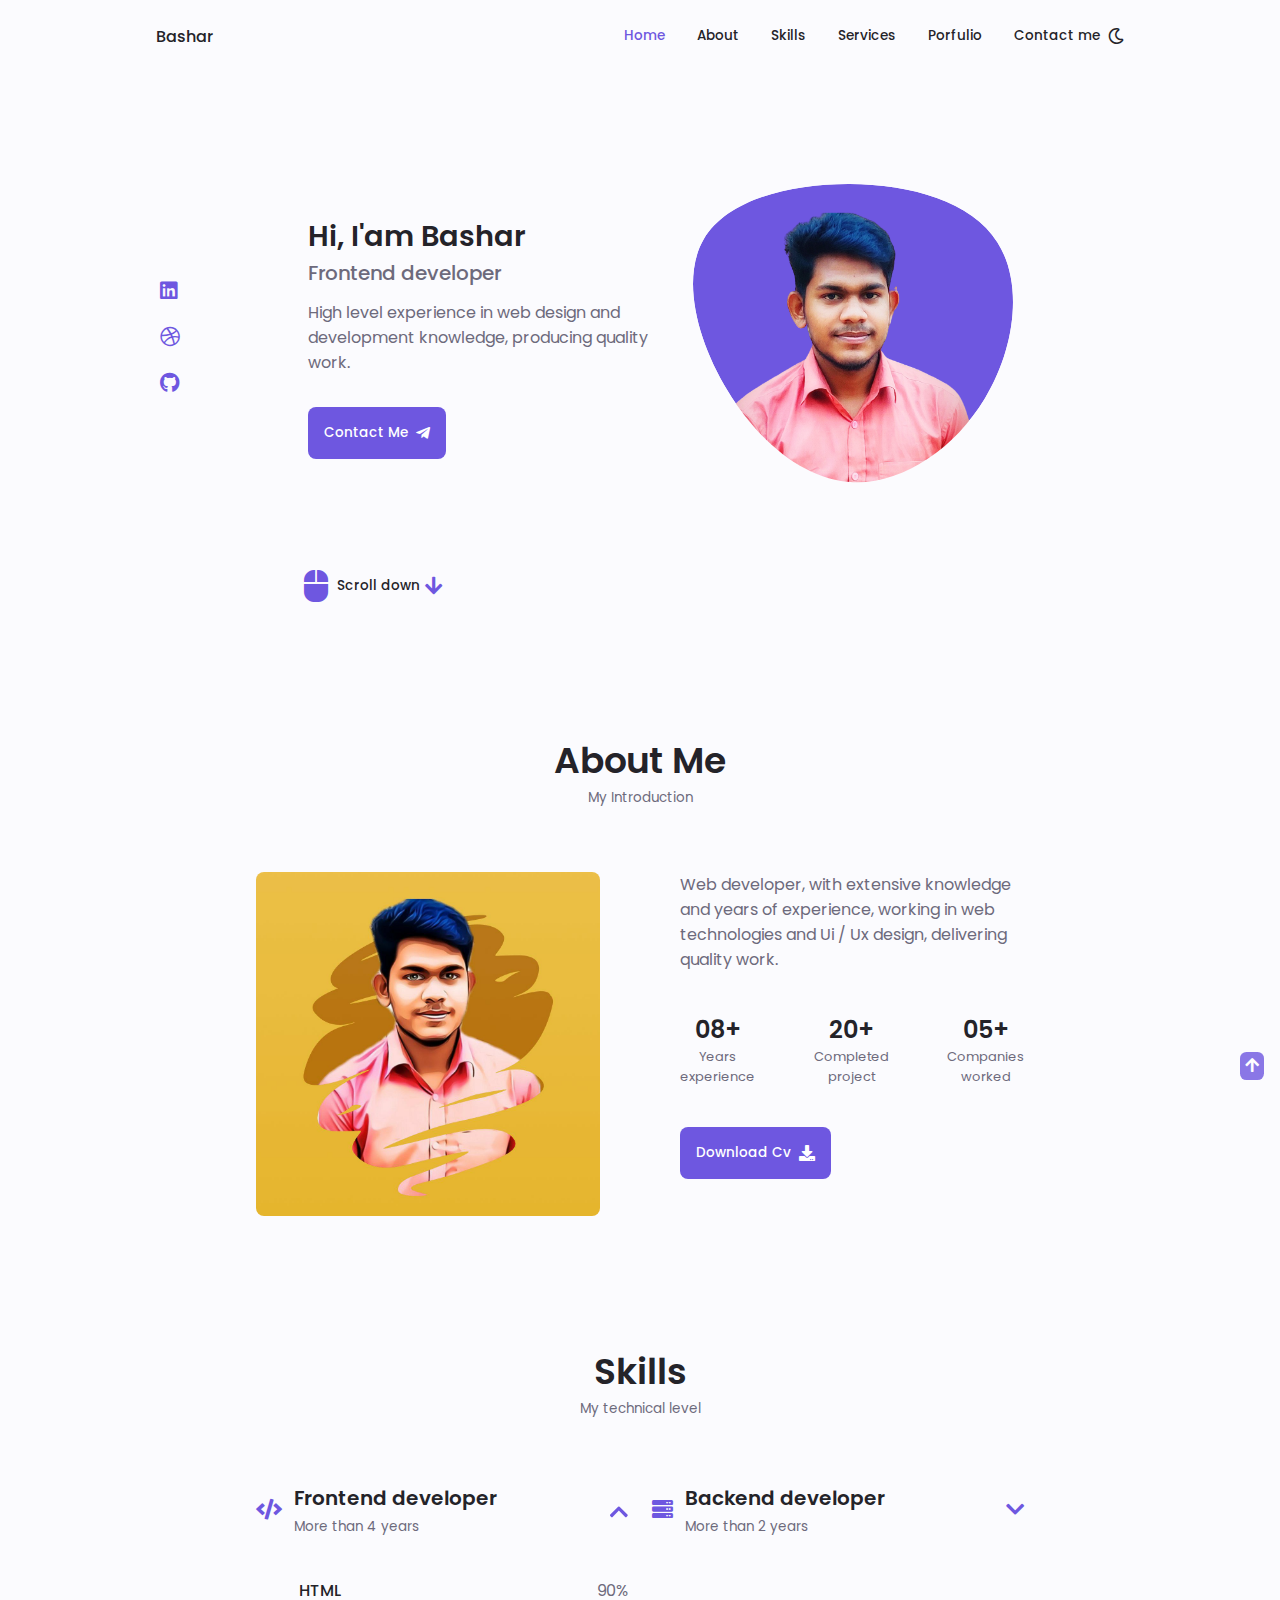
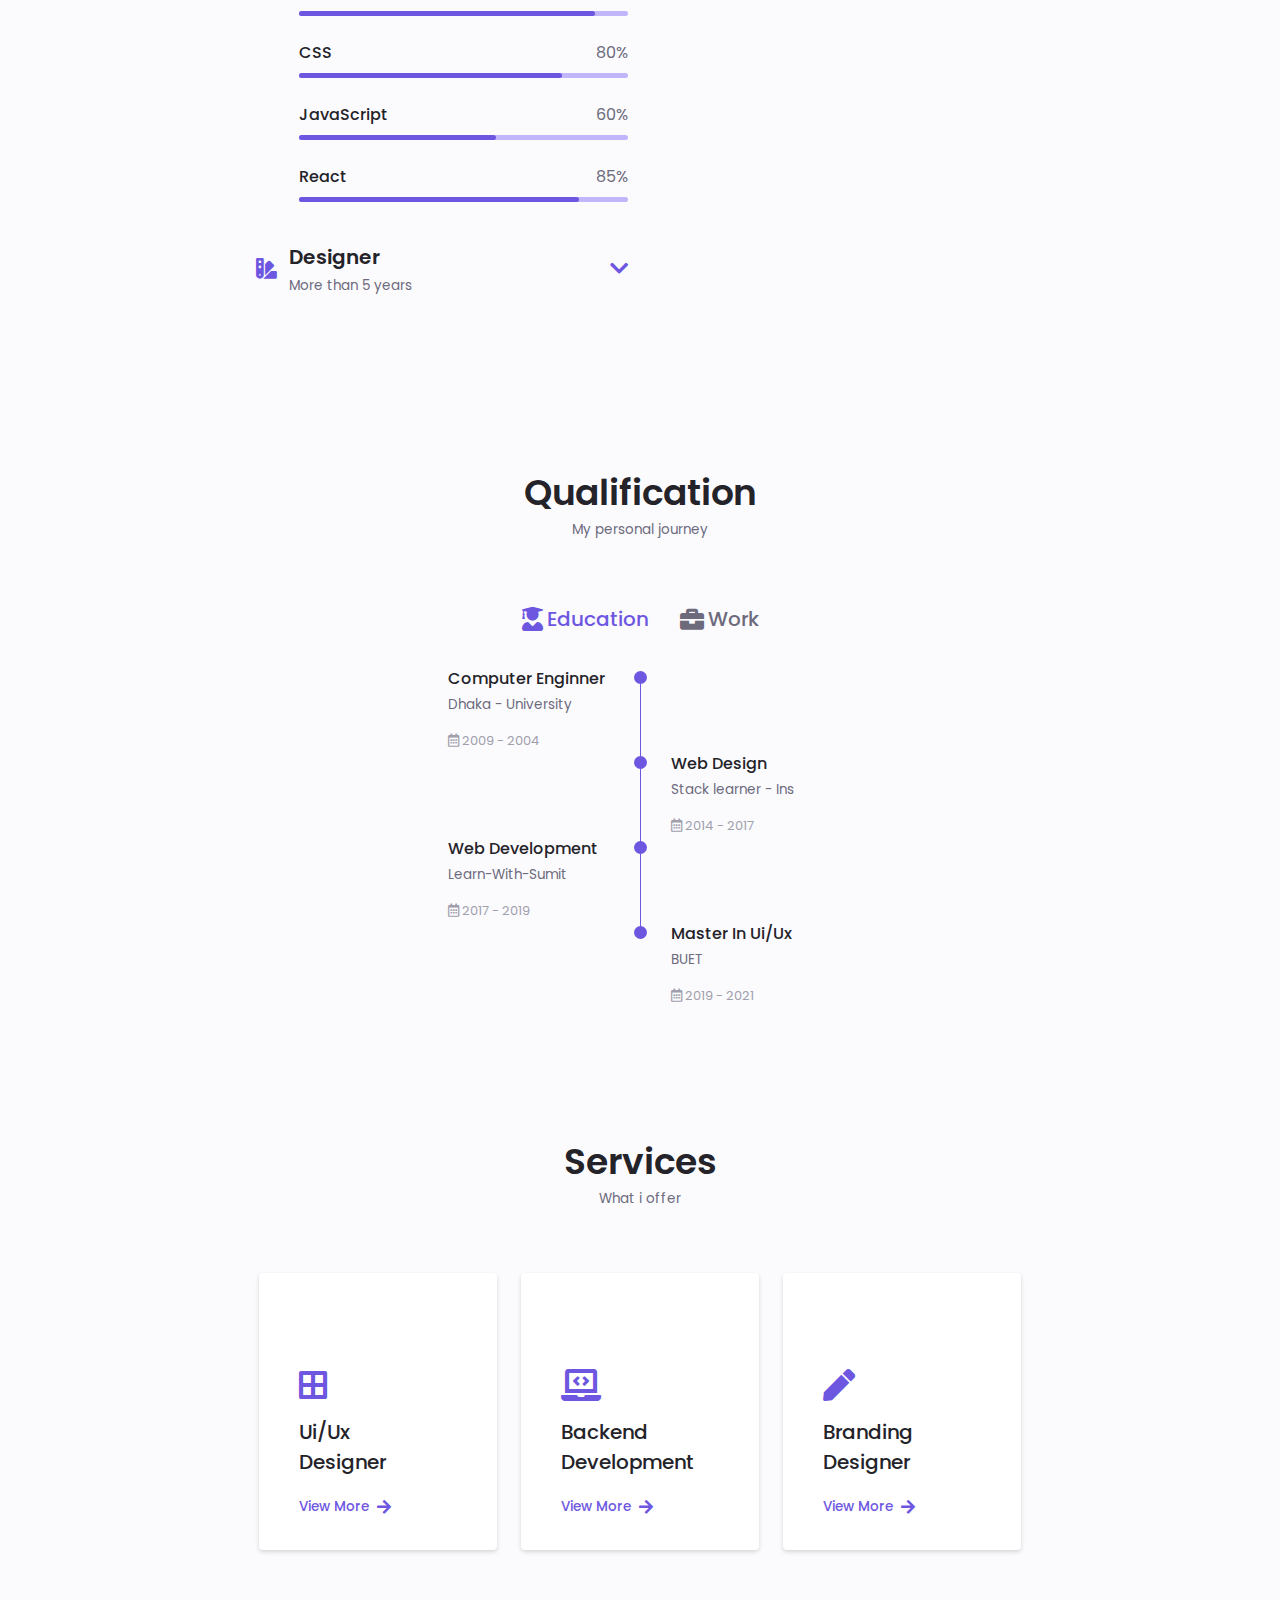
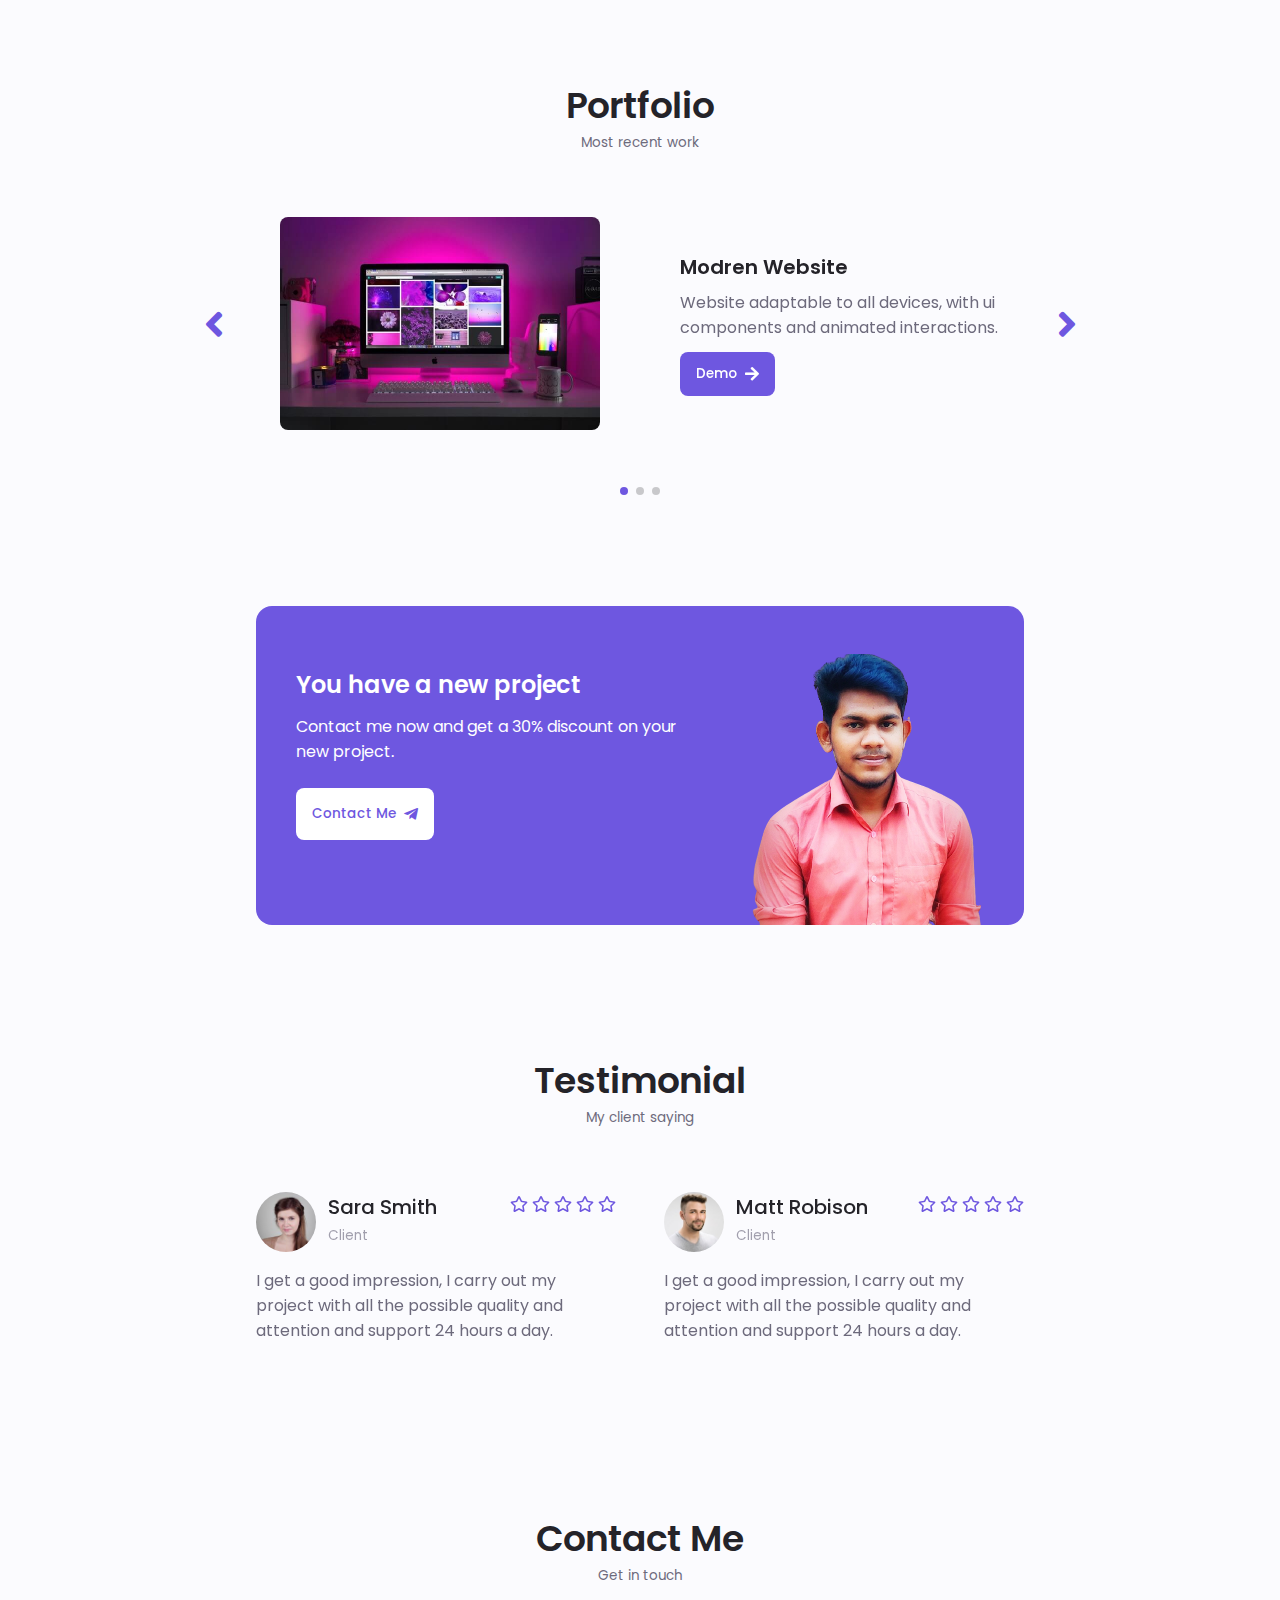
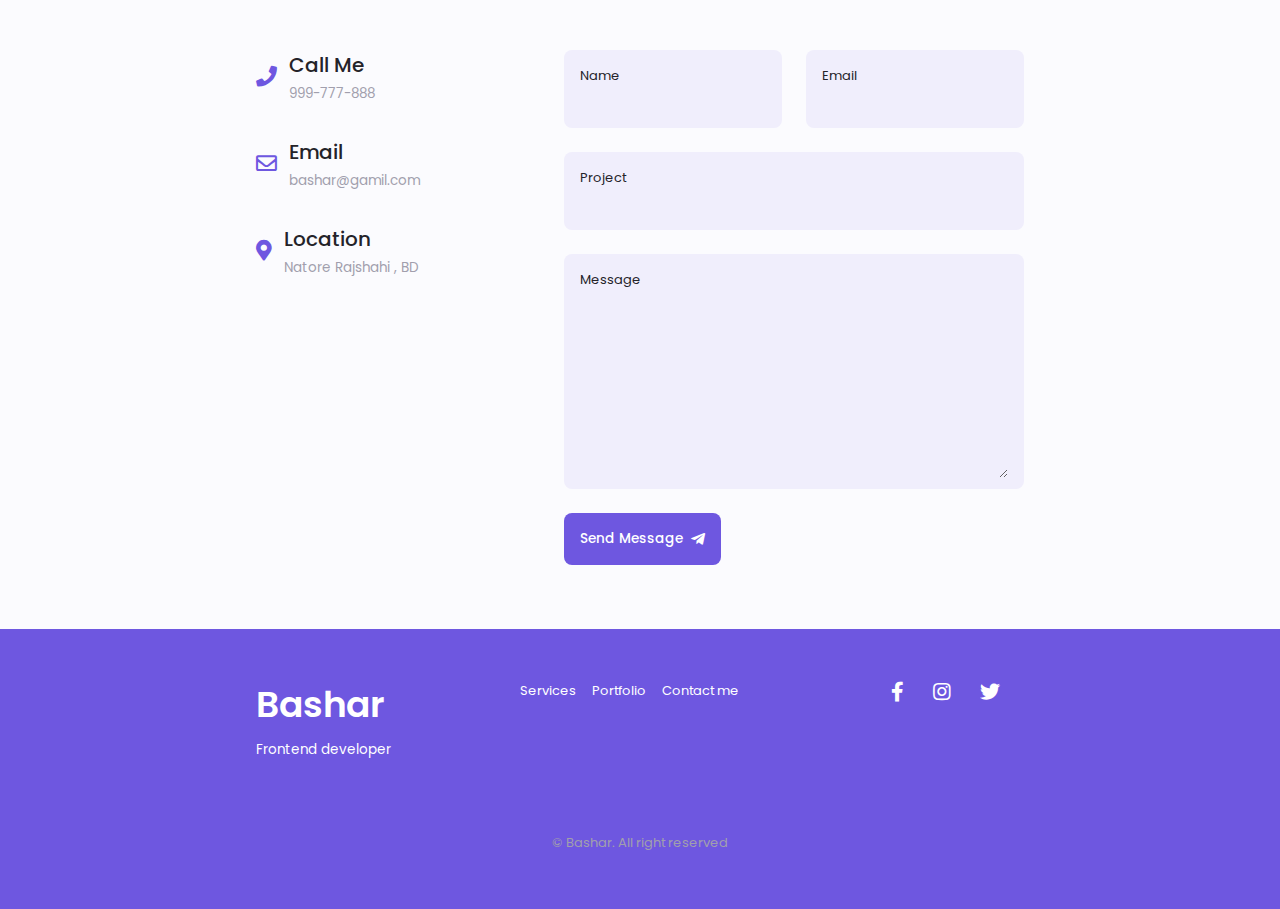
<file: index.html>
<!DOCTYPE html>
    <html lang="en">
    <head>
        <meta charset="UTF-8">
        <meta name="viewport" content="width=device-width, initial-scale=1.0">

        <!--==================== Font Awesome ====================-->
        <link rel="stylesheet" href="./assets/css/fontawesome/css/all.min.css">
        <link rel="stylesheet" href="./assets/css/fontawesome/css/fontawesome.min.css">
        
        <!--==================== SWIPER CSS ====================-->
        <link rel="stylesheet" href="./assets/css/swiper-bundle.min.css">
        
        <!--==================== CSS ====================-->
        <link rel="stylesheet" href="./assets/css/styles.css">

        <title>Home</title>
    </head>
    <body>
        <!--==================== HEADER ====================-->
        <header class="header" id="header">
            <nav class="nav container">
                <a href="#" class="nav__logo">Bashar</a>

                <div class="nav__menu" id="nav-menu">
                    <ul class="nav__list grid">
                        <li class="nav__link">
                            <a href="#home" class="nav__link active-link">
                                <i class="fas fa-home nav__icon"></i> Home
                            </a>
                        </li>
                        <li class="nav__link">
                            <a href="#about" class="nav__link">
                                <i class="far fa-user nav__icon"></i> About
                            </a>
                        </li>
                        <li class="nav__link">
                            <a href="#skills" class="nav__link">
                                <i class="fas fa-file-code nav__icon"></i> Skills
                            </a>
                        </li>
                        <li class="nav__link">
                            <a href="#services" class="nav__link">
                                <i class="fas fa-briefcase nav__icon"></i> Services
                            </a>
                        </li>
                        <li class="nav__link">
                            <a href="#portfolio" class="nav__link">
                                <i class="far fa-image nav__icon"></i> Porfulio
                            </a>
                        </li>
                        <li class="nav__link">
                            <a href="#contact" class="nav__link">
                                <i class="far fa-envelope nav__icon"></i> Contact me
                            </a>
                        </li>
                    </ul>
                    <i class="fas fa-times nav__close" id="nav-close"></i>
                </div>

                <div class="nav__btns">
                    <!-- Theme change button -->
                    <i class="far fa-moon change-theme" id="theme-button"></i>
                    
                    <div class="nav__toggle" id="nav-toggle">
                        <i class="fas fa-th-large"></i>
                    </div>
                </div>
            </nav>
        </header>

        <!--==================== MAIN ====================-->
        <main class="main">
            <!--==================== HOME ====================-->
            <section class="home section" id="home">
                <div class="home__container container grid">
                    <div class="home__content grid">
                        <div class="home__social">
                            <a href="https://www.linkedin.com/" target="_blank" class="home__social-icon">
                                <i class="fab fa-linkedin"></i>
                            </a>

                            <a href="https://dribbble.com/" target="_blank" class="home__social-icon">
                                <i class="fab fa-dribbble"></i>
                            </a>

                            <a href="https://www.linkedin.com/" target="_blank" class="home__social-icon">
                                <i class="fab fa-github"></i>
                            </a>
                        </div>

                        <div class="home__img">
                            <svg class="home__blob" viewBox="0 0 200 187" xmlns="http://www.w3.org/2000/svg" xmlns:xlink="http://www.w3.org/1999/xlink">
                                <mask id="mask0" mask-type="alpha">
                                    <path d="M190.312 36.4879C206.582 62.1187 201.309 102.826 182.328 134.186C163.346 165.547 
                                    130.807 187.559 100.226 186.353C69.6454 185.297 41.0228 161.023 21.7403 129.362C2.45775 
                                    97.8511 -7.48481 59.1033 6.67581 34.5279C20.9871 10.1032 59.7028 -0.149132 97.9666 
                                    0.00163737C136.23 0.303176 174.193 10.857 190.312 36.4879Z"/>
                                </mask>
                                <g mask="url(#mask0)">
                                    <path d="M190.312 36.4879C206.582 62.1187 201.309 102.826 182.328 134.186C163.346 
                                    165.547 130.807 187.559 100.226 186.353C69.6454 185.297 41.0228 161.023 21.7403 
                                    129.362C2.45775 97.8511 -7.48481 59.1033 6.67581 34.5279C20.9871 10.1032 59.7028 
                                    -0.149132 97.9666 0.00163737C136.23 0.303176 174.193 10.857 190.312 36.4879Z"/>
                                    <image class="home__blob-img" x='12' y='18' xlink:href="assets/img/profile.png" />
                                </g>
                            </svg>
                        </div>

                        <div class="home__data">
                            <h1 class="home__title">Hi, I'am Bashar</h1>
                            <h3 class="home__subtitle">Frontend developer</h3>
                            <p class="home__description">High level experience in web design and development knowledge, producing quality work.</p>
                            <a href="#contact" class="button button--flex">
                                Contact Me <i class="fab fa-telegram-plane button__icon"></i>
                            </a>
                        </div>

                    </div>

                    <div class="home__scroll">
                        <a href="#about" class="home__scroll-button button--flex">
                            <i class="fas fa-mouse home__scroll-mouse"></i>
                            <span class="home__scroll-name">Scroll down</span>
                            <i class="fas fa-arrow-down home__scroll-arrow"></i>
                        </a>
                    </div>
                </div>
            </section>

            <!--==================== ABOUT ====================-->
            <section class="about section" id="about">

                <h2 class="section__title">About Me</h2>
                <span class="section__subtitle">My Introduction</span>

                <div class="about__container container grid">
                    <img src="./assets/img/about.jpg" alt="" class="about__img">

                    <div class="about__data">
                        <p class="about__description">Web developer, with extensive knowledge and years of experience, working in web technologies and Ui / Ux design, delivering quality work.
                        </p>

                        <div class="about__info">
                            <div>
                                <span class="about__info-title">08+</span>
                                <span class="about__info-name">Years <br> experience</span>
                            </div>

                            <div>
                                <span class="about__info-title">20+</span>
                                <span class="about__info-name">Completed <br> project</span>
                            </div>

                            <div>
                                <span class="about__info-title">05+</span>
                                <span class="about__info-name">Companies <br> worked</span>
                            </div>
                        </div>

                        <div class="about__buttons">
                            <a download="" href="./assets/pdf/rihan-bashar.pdf" class="button button--flex">
                                Download Cv <i class="fas fa-download button__icon" ></i>
                            </a>
                        </div>
                    </div>
                </div>
        
            </section>

            <!--==================== SKILLS ====================-->
            <section class="skills section" id="skills">

                <h2 class="section__title">Skills</h2> 
                <span class="section__subtitle">My technical level</span>

                <div class="skills__container container grid">
                    <!--==================== SKILLS 1 ====================-->
                    <div class="skills__content skills__open">
                        <div class="skills__header">
                            <i class="fas fa-code skills__icon"></i>

                            <div>
                                <h1 class="skills__title">Frontend developer</h1>
                                <span class="skills__subtitle">More than 4 years</span>
                            </div>
                            <i class="fas fa-chevron-down skills__arrow"></i>
                        </div>

                        <div class="skills__list grid">
                            <div class="skills__data">
                                <div class="skills__titles">
                                    <h3 class="skills__name">HTML</h3>
                                    <span class="skills__numder">90%</span>
                                </div>
                                <div class="skills__bar">
                                    <span class="skills__percentage skills_html"></span>
                                </div>
                            </div>

                            <div class="skills__data">
                                <div class="skills__titles">
                                    <h3 class="skills__name">CSS</h3>
                                    <span class="skills__numder">80%</span>
                                </div>
                                <div class="skills__bar">
                                    <span class="skills__percentage skills_css"></span>
                                </div>
                            </div>

                            <div class="skills__data">
                                <div class="skills__titles">
                                    <h3 class="skills__name">JavaScript</h3>
                                    <span class="skills__numder">60%</span>
                                </div>
                                <div class="skills__bar">
                                    <span class="skills__percentage skills_js"></span>
                                </div>
                            </div>

                            <div class="skills__data">
                                <div class="skills__titles">
                                    <h3 class="skills__name">React</h3>
                                    <span class="skills__numder">85%</span>
                                </div>
                                <div class="skills__bar">
                                    <span class="skills__percentage skills_react"></span>
                                </div>
                            </div>
                        </div>
                    </div>
                    <!--==================== SKILLS 2 ====================-->
                    <div class="skills__content skills__close">
                        <div class="skills__header">
                            <i class="fas fa-server skills__icon"></i>

                            <div>
                                <h1 class="skills__title">Backend developer</h1>
                                <span class="skills__subtitle">More than 2 years</span>
                            </div>
                            <i class="fas fa-chevron-down skills__arrow"></i>
                        </div>

                        <div class="skills__list grid">
                            <div class="skills__data">
                                <div class="skills__titles">
                                    <h3 class="skills__name">Php</h3>
                                    <span class="skills__numder">80%</span>
                                </div>
                                <div class="skills__bar">
                                    <span class="skills__percentage skills_php"></span>
                                </div>
                            </div>

                            <div class="skills__data">
                                <div class="skills__titles">
                                    <h3 class="skills__name">Node Js</h3>
                                    <span class="skills__numder">80%</span>
                                </div>
                                <div class="skills__bar">
                                    <span class="skills__percentage skills_node"></span>
                                </div>
                            </div>

                            <div class="skills__data">
                                <div class="skills__titles">
                                    <h3 class="skills__name">Firebase</h3>
                                    <span class="skills__numder">90%</span>
                                </div>
                                <div class="skills__bar">
                                    <span class="skills__percentage skills_firebase"></span>
                                </div>
                            </div>

                            <div class="skills__data">
                                <div class="skills__titles">
                                    <h3 class="skills__name">Python</h3>
                                    <span class="skills__numder">65%</span>
                                </div>
                                <div class="skills__bar">
                                    <span class="skills__percentage skills_python"></span>
                                </div>
                            </div>
                        </div>
                    </div>

                    <div>
                       <!--==================== SKILLS 3 ====================-->
                    <div class="skills__content skills__close">
                        <div class="skills__header">
                            <i class="fas fa-swatchbook skills__icon"></i>

                            <div>
                                <h1 class="skills__title">Designer</h1>
                                <span class="skills__subtitle">More than 5 years</span>
                            </div>
                            <i class="fas fa-chevron-down skills__arrow"></i>
                        </div>

                        <div class="skills__list grid">
                            <div class="skills__data">
                                <div class="skills__titles">
                                    <h3 class="skills__name">Figma</h3>
                                    <span class="skills__numder">90%</span>
                                </div>
                                <div class="skills__bar">
                                    <span class="skills__percentage skills_figma"></span>
                                </div>
                            </div>

                            <div class="skills__data">
                                <div class="skills__titles">
                                    <h3 class="skills__name">Sketch</h3>
                                    <span class="skills__numder">80%</span>
                                </div>
                                <div class="skills__bar">
                                    <span class="skills__percentage skills_sketch"></span>
                                </div>
                            </div>

                            <div class="skills__data">
                                <div class="skills__titles">
                                    <h3 class="skills__name">Photoshop</h3>
                                    <span class="skills__numder">90%</span>
                                </div>
                                <div class="skills__bar">
                                    <span class="skills__percentage skills_photoshop"></span>
                                </div>
                            </div>

                        </div>
                    </div> 
                    </div>
                </div>

            </section>

            <!--==================== QUALIFICATION ====================-->
            <section class="qualification section">

                <h2 class="section__title">Qualification</h2>
                <span class="section__subtitle">My personal journey</span>

                <div class="qualification__container container">
                    <div class="qualification__tabs">
                        <div class="qualification__button button--flex qualification__active" data-target="#education" >
                            <i class="fas fa-user-graduate qualification__icon"></i>
                            Education
                        </div>

                        <div class="qualification__button button--flex" data-target="#work" >
                            <i class="fas fa-briefcase qualification__icon"></i>
                            Work
                        </div>
                    </div>


                    <div class="qualification__sections">
                        <!--==================== QUALIFICATION CONTENT 1====================-->
                        <div class="qualification__content qualification__active" data-content id="education">
                            <!--==================== QUALIFICATION 1====================-->
                            <div class="qualification__data">
                                <div>
                                    <h3 class="qualification__title">Computer Enginner</h3>
                                    <span class="qualification__subtitle">Dhaka - University</span>
                                    <div class="qualification__calender">
                                        <i class="far fa-calendar-alt"></i>
                                        2009 - 2004
                                    </div>
                                </div>

                                <div>
                                    <span class="qualification__rounder"></span>
                                    <span class="qualification__line"></span>
                                </div>
                            </div>

                            <!--==================== QUALIFICATION 2====================-->
                            <div class="qualification__data">
                                <div></div>


                                <div>
                                    <span class="qualification__rounder"></span>
                                    <span class="qualification__line"></span>
                                </div>

                                <div>
                                    <h3 class="qualification__title">Web Design</h3>
                                    <span class="qualification__subtitle">Stack learner - Ins</span>
                                    <div class="qualification__calender">
                                        <i class="far fa-calendar-alt"></i>
                                        2014 - 2017
                                    </div>
                                </div>

                                
                            </div>

                            <!--==================== QUALIFICATION 3====================-->
                            <div class="qualification__data">
                                <div>
                                    <h3 class="qualification__title">Web Development</h3>
                                    <span class="qualification__subtitle">Learn-With-Sumit</span>
                                    <div class="qualification__calender">
                                        <i class="far fa-calendar-alt"></i>
                                        2017 - 2019
                                    </div>
                                </div>

                                <div>
                                    <span class="qualification__rounder"></span>
                                    <span class="qualification__line"></span>
                                </div>
                            </div>

                            <!--==================== QUALIFICATION 4====================-->
                            <div class="qualification__data">
                                <div></div>

                                <div>
                                    <span class="qualification__rounder"></span>
                                    <!-- <span class="qualification__line"></span> -->
                                </div>
                                <div>
                                    <h3 class="qualification__title">Master In Ui/Ux</h3>
                                    <span class="qualification__subtitle">BUET</span>
                                    <div class="qualification__calender">
                                        <i class="far fa-calendar-alt"></i>
                                        2019 - 2021
                                    </div>
                                </div>

                                
                            </div>
                        </div>

                        <!--==================== QUALIFICATION CONTENT 2 ====================-->
                        <div class="qualification__content" data-content id="work">
                            <!--==================== QUALIFICATION 1====================-->
                            <div class="qualification__data">
                                <div>
                                    <h3 class="qualification__title">SotfWare Enginner</h3>
                                    <span class="qualification__subtitle">DevOps Lover</span>
                                    <div class="qualification__calender">
                                        <i class="far fa-calendar-alt"></i>
                                        2016 - 2018
                                    </div>
                                </div>

                                <div>
                                    <span class="qualification__rounder"></span>
                                    <span class="qualification__line"></span>
                                </div>
                            </div>

                            <!--==================== QUALIFICATION 2====================-->
                            <div class="qualification__data">
                                <div></div>


                                <div>
                                    <span class="qualification__rounder"></span>
                                    <span class="qualification__line"></span>
                                </div>

                                <div>
                                    <h3 class="qualification__title">Backend developer</h3>
                                    <span class="qualification__subtitle">Stack learner - Dhaka</span>
                                    <div class="qualification__calender">
                                        <i class="far fa-calendar-alt"></i>
                                        2018 - 2020
                                    </div>
                                </div>

                                
                            </div>

                            <!--==================== QUALIFICATION 3====================-->
                            <div class="qualification__data">
                                <div>
                                    <h3 class="qualification__title">Ui Designer</h3>
                                    <span class="qualification__subtitle">Figma - Dhaka</span>
                                    <div class="qualification__calender">
                                        <i class="far fa-calendar-alt"></i>
                                        2019 - 2021
                                    </div>
                                </div>

                                <div>
                                    <span class="qualification__rounder"></span>
                                    <!-- <span class="qualification__line"></span> -->
                                </div>
                            </div>

                        </div>
                    </div>
                </div>

            </section>

            <!--==================== SERVICES ====================-->
            <section class="services section" id="services">
                
                <h2 class="section__title">Services</h2>
                <span class="section__subtitle">What i offer</span>

                <div class="services__container container grid">
                    <!--==================== SERVICES 1 ====================-->
                    <div class="services__content">
                        <div>
                            <i class="fas fa-border-all services__icon"></i>
                            <h3 class="services__title">Ui/Ux <br> Designer</h3>
                        </div>

                        <span class="button button--flex button--small button--link services__button">
                            View More
                            <i class="fas fa-arrow-right button__icon"></i>
                        </span>

                        <div class="services__modal">
                            <div class="services__modal-content">
                                <h4 class="services__modal-title">Ui/Ux <br> Designer</h4>
                                <i class="fas fa-times services__modal-close"></i>

                                <ul class="services__modal-services grid">
                                    <li class="services__modal-service">
                                        <i class="far fa-check-circle services__modal-icon"></i>
                                        <p>I develop the user interface.</p>
                                    </li>
                                    <li class="services__modal-service">
                                        <i class="far fa-check-circle services__modal-icon"></i>
                                        <p>Web page development.</p>
                                    </li>
                                    <li class="services__modal-service">
                                        <i class="far fa-check-circle services__modal-icon"></i>
                                        <p>I create ux element interactions.</p>
                                    </li>
                                    <li class="services__modal-service">
                                        <i class="far fa-check-circle services__modal-icon"></i>
                                        <p>I position your company brand.</p>
                                    </li>
                                </ul>
                            </div>
                        </div>
                    </div>

                    <!--==================== SERVICES 2 ====================-->
                    <div class="services__content">
                        <div>
                            <i class="fas fa-laptop-code services__icon"></i>
                            <h3 class="services__title">Backend <br> Development</h3>
                        </div>

                        <span class="button button--flex button--small button--link services__button">
                            View More
                            <i class="fas fa-arrow-right button__icon"></i>
                        </span>

                        <div class="services__modal">
                            <div class="services__modal-content">
                                <h4 class="services__modal-title">Backend <br> Development</h4>
                                <i class="fas fa-times services__modal-close"></i>

                                <ul class="services__modal-services grid">
                                    <li class="services__modal-service">
                                        <i class="far fa-check-circle services__modal-icon"></i>
                                        <p>I develop the user interface.</p>
                                    </li>
                                    <li class="services__modal-service">
                                        <i class="far fa-check-circle services__modal-icon"></i>
                                        <p>Web page development.</p>
                                    </li>
                                    <li class="services__modal-service">
                                        <i class="far fa-check-circle services__modal-icon"></i>
                                        <p>I create ux element interactions.</p>
                                    </li>
                                    <li class="services__modal-service">
                                        <i class="far fa-check-circle services__modal-icon"></i>
                                        <p>I position your company brand.</p>
                                    </li>
                                </ul>
                            </div>
                        </div>
                    </div>
                    <!--==================== SERVICES 3 ====================-->
                    <div class="services__content">
                        <div>
                            <i class="fas fa-pen services__icon"></i>
                            <h3 class="services__title">Branding <br> Designer</h3>
                        </div>

                        <span class="button button--flex button--small button--link services__button">
                            View More
                            <i class="fas fa-arrow-right button__icon"></i>
                        </span>

                        <div class="services__modal">
                            <div class="services__modal-content">
                                <h4 class="services__modal-title">Branding <br> Designer</h4>
                                <i class="fas fa-times services__modal-close"></i>

                                <ul class="services__modal-services grid">
                                    <li class="services__modal-service">
                                        <i class="far fa-check-circle services__modal-icon"></i>
                                        <p>I develop the user interface.</p>
                                    </li>
                                    <li class="services__modal-service">
                                        <i class="far fa-check-circle services__modal-icon"></i>
                                        <p>Web page development.</p>
                                    </li>
                                    <li class="services__modal-service">
                                        <i class="far fa-check-circle services__modal-icon"></i>
                                        <p>I create ux element interactions.</p>
                                    </li>
                                    <li class="services__modal-service">
                                        <i class="far fa-check-circle services__modal-icon"></i>
                                        <p>I position your company brand.</p>
                                    </li>
                                </ul>
                            </div>
                        </div>
                    </div>
                </div>

            </section>

            <!--==================== PORTFOLIO ====================-->
            <section class="portfolio section" id="portfolio">
                
                <h2 class="section__title">Portfolio</h2>
                <span class="section__subtitle">Most recent work</span>

                <div class="portfolio__container container swiper-container">
                    <div class="swiper-wrapper">
                        <!--==================== PORTFOLIO 1 ====================-->
                        <div class="portfolio__content grid swiper-slide">
                            <img src="assets/img/portfolio1.jpg" alt="" class="portfolio__img">

                            <div class="portfolio__data">
                                <h3 class="portfolio__title">Modren Website</h3>
                                <p class="portfolio__description">Website adaptable to all devices, with ui components and animated interactions.</p>
                                <a href="#" class="button button--flex button--small portfolio__button">
                                    Demo
                                    <i class="fas fa-arrow-right button__icon"></i>
                                </a>
                            </div>
                        </div>

                        <!--==================== PORTFOLIO 2 ====================-->
                        <div class="portfolio__content grid swiper-slide">
                            <img src="assets/img/portfolio2.jpg" alt="" class="portfolio__img">

                            <div class="portfolio__data">
                                <h3 class="portfolio__title">Brand design</h3>
                                <p class="portfolio__description">Website adaptable to all devices, with ui components and animated interactions.</p>
                                <a href="#" class="button button--flex button--small portfolio__button">
                                    Demo
                                    <i class="fas fa-arrow-right button__icon"></i>
                                </a>
                            </div>
                        </div>

                        <!--==================== PORTFOLIO 3 ====================-->
                        <div class="portfolio__content grid swiper-slide">
                            <img src="assets/img/portfolio3.jpg" alt="" class="portfolio__img">

                            <div class="portfolio__data">
                                <h3 class="portfolio__title">Online store</h3>
                                <p class="portfolio__description">Website adaptable to all devices, with ui components and animated interactions.</p>
                                <a href="#" class="button button--flex button--small portfolio__button">
                                    Demo
                                    <i class="fas fa-arrow-right button__icon"></i>
                                </a>
                            </div>
                        </div>
                    </div>

                    <!-- Add Arrows -->
                    <div class="swiper-button-next">
                        <i class="fas fa-angle-right swiper-portfolio-icon"></i>  
                    </div>
                    <div class="swiper-button-prev">
                        <i class="fas fa-angle-left swiper-portfolio-icon"></i>
                    </div>

                    <!-- Add Pagination -->
                    <div class="swiper-pagination"></div>
                </div>

            </section>

            <!--==================== PROJECT IN MIND ====================-->
            <section class="project section">

                <div class="project__bg">
                    <div class="project__container container grid">
                        <div class="project__data">
                            <h2 class="project__title">You have a new project</h2>
                            <p class="project__description">Contact me now and get a 30% discount on your new project.</p>
                            <a href="#contact" class="button button--flex button--white">
                                Contact Me
                                <i class="fab fa-telegram-plane project__icon button__icon"></i>
                            </a>
                        </div>

                        <img src="assets/img/profile.png" alt="" class="project__img">
                    </div>
                </div>

            </section>

            <!--==================== TESTIMONIAL ====================-->
            <section class="testimonial section">
                
                <h2 class="section__title">Testimonial</h2>
                <span class="section__subtitle">My client saying</span>

                <div class="testimonial__container container swiper-container">
                    <div class="swiper-wrapper">
                        <!--==================== TESTIMONIAL 1 ====================-->
                        <div class="testimonial__content swiper-slide">
                            <div class="testimonial__data">
                                <div class="testimonial__header">
                                    <img src="assets/img/testimonial1.jpg" alt="" class="testimonial__img">

                                    <div>
                                        <h3 class="testimonial__name">Sara Smith</h3>
                                        <span class="testimonial__client">Client</span>
                                    </div>
                                </div>

                                <div>
                                    <i class="far fa-star testimonial__icon-star"></i>
                                    <i class="far fa-star testimonial__icon-star"></i>
                                    <i class="far fa-star testimonial__icon-star"></i>
                                    <i class="far fa-star testimonial__icon-star"></i>
                                    <i class="far fa-star testimonial__icon-star"></i>
                                </div>
                            </div>

                            <p class="testimonial__description">I get a good impression, I carry out my project with all the possible quality and attention and support 24 hours a day.</p>
                        </div>
                        <!--==================== TESTIMONIAL 2 ====================-->
                        <div class="testimonial__content swiper-slide">
                            <div class="testimonial__data">
                                <div class="testimonial__header">
                                    <img src="assets/img/testimonial2.jpg" alt="" class="testimonial__img">

                                    <div>
                                        <h3 class="testimonial__name">Matt Robison</h3>
                                        <span class="testimonial__client">Client</span>
                                    </div>
                                </div>

                                <div>
                                    <i class="far fa-star testimonial__icon-star"></i>
                                    <i class="far fa-star testimonial__icon-star"></i>
                                    <i class="far fa-star testimonial__icon-star"></i>
                                    <i class="far fa-star testimonial__icon-star"></i>
                                    <i class="far fa-star testimonial__icon-star"></i>
                                </div>
                            </div>

                            <p class="testimonial__description">I get a good impression, I carry out my project with all the possible quality and attention and support 24 hours a day.</p>
                        </div>
                        <!--==================== TESTIMONIAL 3 ====================-->
                        <div class="testimonial__content swiper-slide">
                            <div class="testimonial__data">
                                <div class="testimonial__header">
                                    <img src="assets/img/testimonial3.jpg" alt="" class="testimonial__img">

                                    <div>
                                        <h3 class="testimonial__name">Raul Harris</h3>
                                        <span class="testimonial__client">Client</span>
                                    </div>
                                </div>

                                <div>
                                    <i class="far fa-star testimonial__icon-star"></i>
                                    <i class="far fa-star testimonial__icon-star"></i>
                                    <i class="far fa-star testimonial__icon-star"></i>
                                    <i class="far fa-star testimonial__icon-star"></i>
                                    <i class="far fa-star testimonial__icon-star"></i>
                                </div>
                            </div>

                            <p class="testimonial__description">I get a good impression, I carry out my project with all the possible quality and attention and support 24 hours a day.</p>
                        </div>
                    </div>
                    <!-- Add Pagination -->
                    <div class="swiper-pagination swiper-pagination-testimonial"></div>
                </div>

            </section>

            <!--==================== CONTACT ME ====================-->
            <section class="contact section" id="contact">

                <h2 class="section__title">Contact Me</h2>
                <spna class="section__subtitle">Get in touch</spna>

                <div class="contact__container container grid">
                    <div>
                        <div class="contact__information">
                            <i class="fas fa-phone contact__icon"></i>

                            <div>
                                <h3 class="contact__title">Call Me</h3>
                                <span class="contact__subtitle">999-777-888</span>
                            </div>
                        </div>

                        <div class="contact__information">
                            <i class="far fa-envelope contact__icon"></i>

                            <div>
                                <h3 class="contact__title">Email</h3>
                                <span class="contact__subtitle">bashar@gamil.com</span>
                            </div>
                        </div>

                        <div class="contact__information">
                            <i class="fas fa-map-marker-alt contact__icon"></i>

                            <div>
                                <h3 class="contact__title">Location</h3>
                                <span class="contact__subtitle">Natore Rajshahi , BD</span>
                            </div>
                        </div>
                    </div>

                    <form action="" class="contact__form grid">
                        <div class="contact__inputs grid">
                            <div class="contact__content">
                                <label for="" class="contact__label">Name</label>
                                <input type="text" class="contact__input">
                            </div>

                            <div class="contact__content">
                                <label for="" class="contact__label">Email</label>
                                <input type="email" class="contact__input">
                            </div>
                        </div>

                        <div class="contact__content">
                            <label for="" class="contact__label">Project</label>
                            <input type="text" class="contact__input">
                        </div>
                        <div class="contact__content">
                            <label for="" class="contact__label">Message</label>
                            <textarea name="" id="" cols="0" rows="7" class="contact__input"></textarea>
                        </div>

                        <div>
                            <a href="#" class="button button--flex">
                                Send Message
                                <i class="fab fa-telegram-plane button__icon"></i>
                            </a>
                        </div>
                    </form>
                </div>

            </section>
        </main>

        <!--==================== FOOTER ====================-->
        <footer class="footer">

            <div class="footer__bg">
                <div class="footer__container container grid">
                    <div>
                        <h1 class="footer__title">Bashar</h1>
                        <span class="footer__subtitle">Frontend developer</span>
                    </div>

                    <ul class="footer__links">
                        <li>
                            <a href="#services" class="footer__link">Services</a>
                        </li>
                        <li>
                            <a href="#portfolio" class="footer__link">Portfolio</a>
                        </li>
                        <li>
                            <a href="#contact" class="footer__link">Contact me</a>
                        </li>
                    </ul>

                    <div class="footer__socials">
                        <a href="https://www.facebook.com/" target="_blank" class="footer__social">
                            <i class="fab fa-facebook-f"></i>
                        </a>

                        <a href="https://www.instagram.com/" target="_blank" class="footer__social">
                            <i class="fab fa-instagram"></i>
                        </a>
                        
                        <a href="https://twitter.com/" target="_blank" class="footer__social">
                            <i class="fab fa-twitter"></i>
                        </a>
                    </div>
                </div>
                <p class="footer__copy">&#169; Bashar. All right reserved</p>
            </div>
            
        </footer>
        
        <!--==================== SCROLL TOP ====================-->
        <a href="#" class="scrollup" id="scroll-up">
            <i class="fas fa-arrow-up scrollup__icon"></i>
        </a>

        <!--==================== SWIPER JS ====================-->
        <script src="./assets/js/swiper-bundle.min.js"></script>

        <!--==================== MAIN JS ====================-->
        <script src="./assets/js/main.js"></script>
    </body>
</html>
</file>
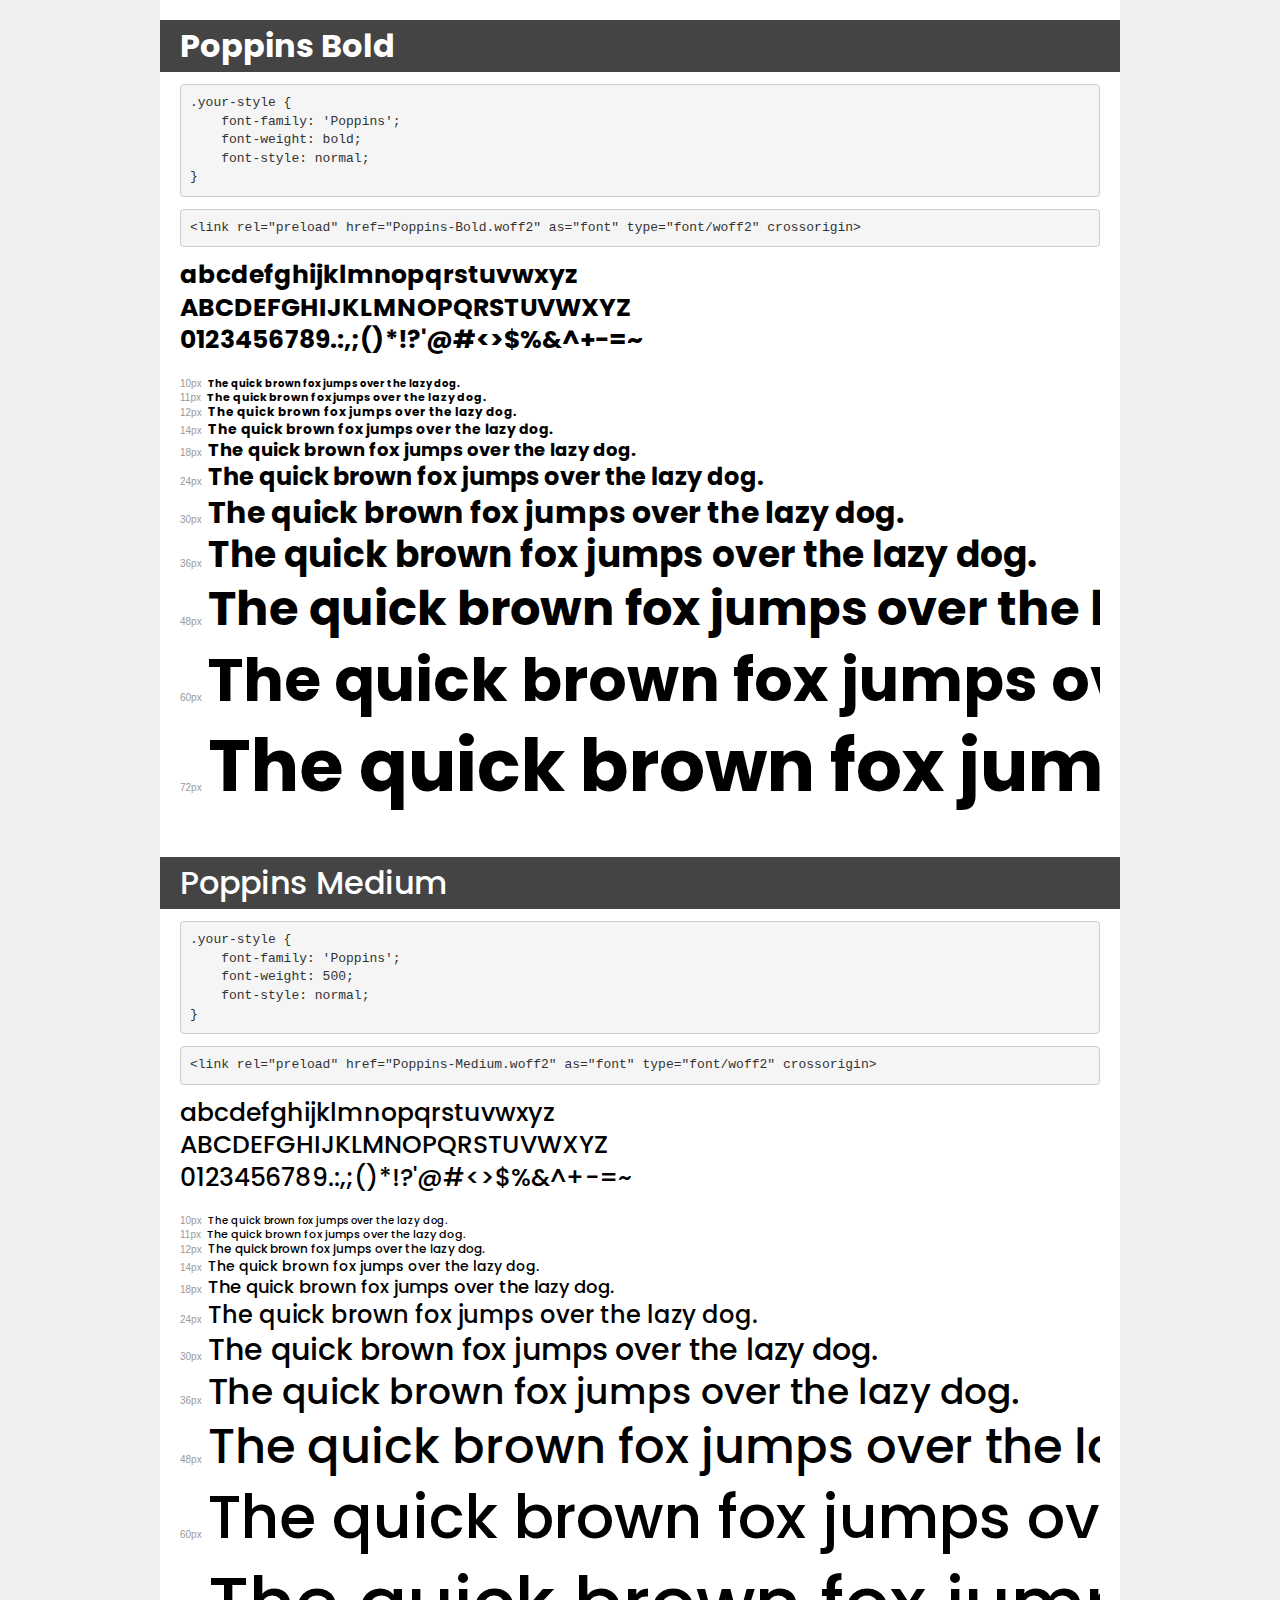
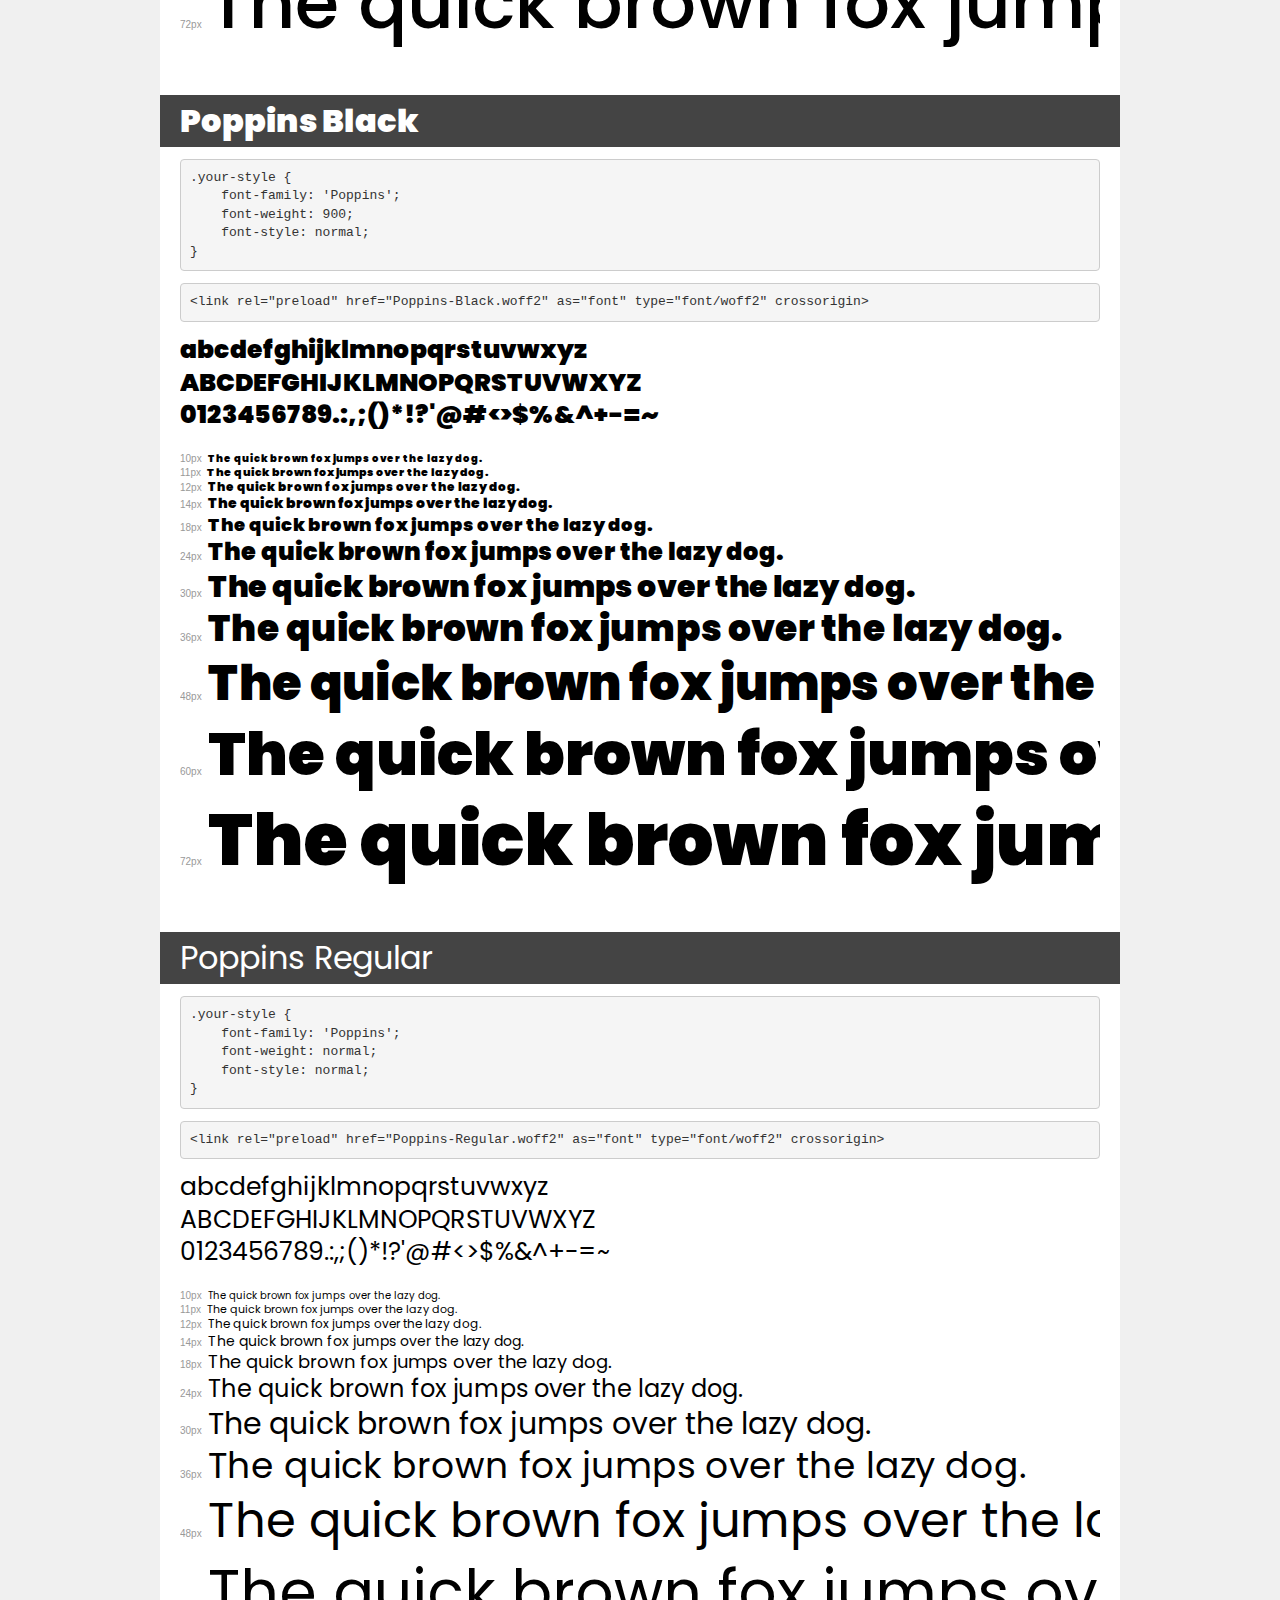
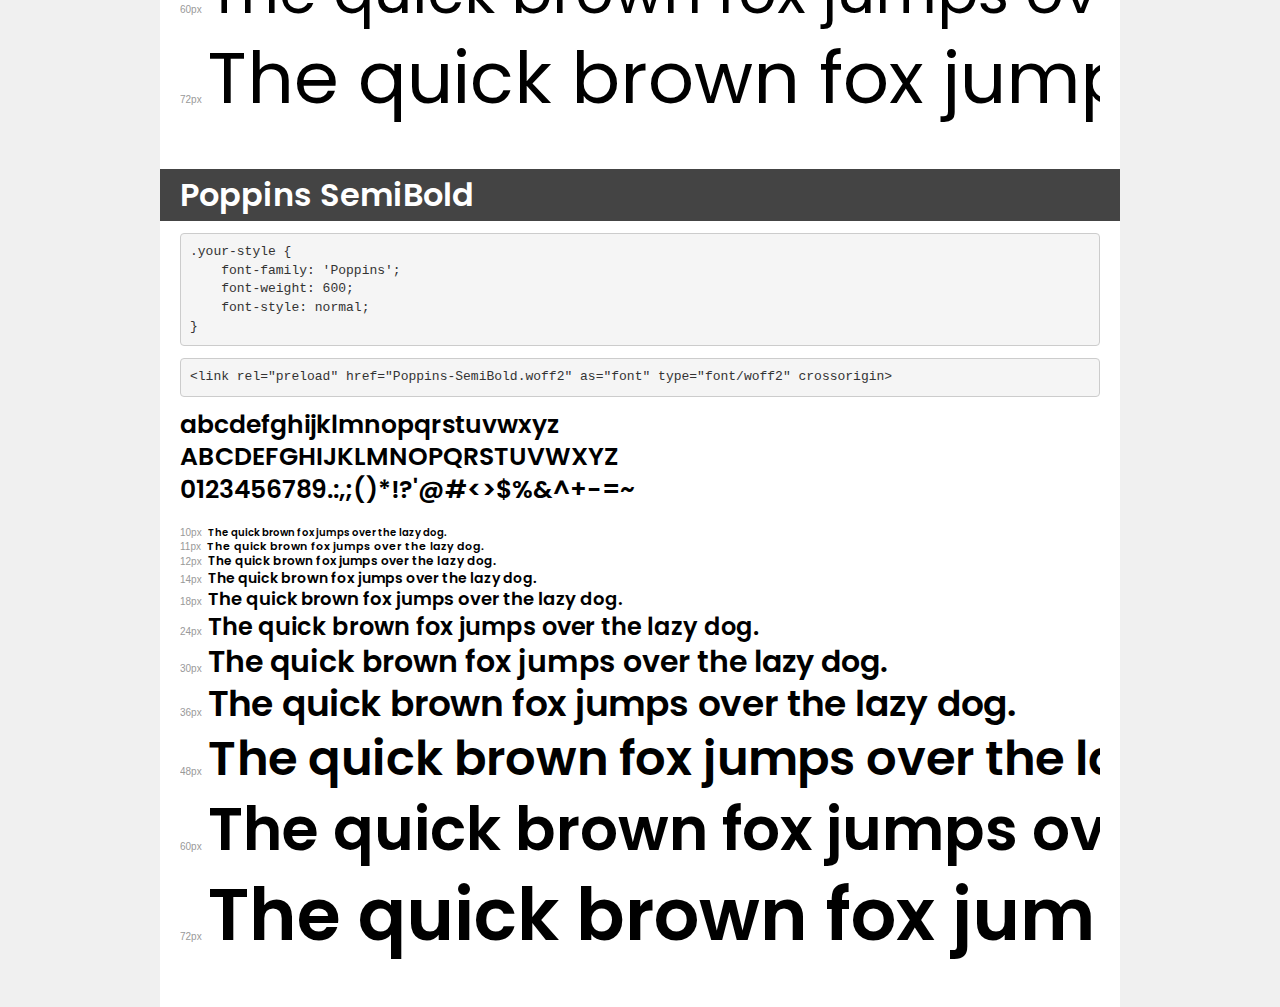
<file: assets/css/fonts/demo.html>
<!DOCTYPE html>
<html lang="en">
<head>
    <meta charset="utf-8">
    <meta http-equiv="X-UA-Compatible" content="IE=edge">
    <meta name="viewport" content="width=device-width, initial-scale=1">
    <meta name="robots" content="noindex, noarchive">
    <meta name="format-detection" content="telephone=no">
    <title>Transfonter demo</title>
    <link href="stylesheet.css" rel="stylesheet">
    <style>
        /*
        http://meyerweb.com/eric/tools/css/reset/
        v2.0 | 20110126
        License: none (public domain)
        */
        html, body, div, span, applet, object, iframe,
        h1, h2, h3, h4, h5, h6, p, blockquote, pre,
        a, abbr, acronym, address, big, cite, code,
        del, dfn, em, img, ins, kbd, q, s, samp,
        small, strike, strong, sub, sup, tt, var,
        b, u, i, center,
        dl, dt, dd, ol, ul, li,
        fieldset, form, label, legend,
        table, caption, tbody, tfoot, thead, tr, th, td,
        article, aside, canvas, details, embed,
        figure, figcaption, footer, header, hgroup,
        menu, nav, output, ruby, section, summary,
        time, mark, audio, video {
            margin: 0;
            padding: 0;
            border: 0;
            font-size: 100%;
            font: inherit;
            vertical-align: baseline;
        }
        /* HTML5 display-role reset for older browsers */
        article, aside, details, figcaption, figure,
        footer, header, hgroup, menu, nav, section {
            display: block;
        }
        body {
            line-height: 1;
        }
        ol, ul {
            list-style: none;
        }
        blockquote, q {
            quotes: none;
        }
        blockquote:before, blockquote:after,
        q:before, q:after {
            content: '';
            content: none;
        }
        table {
            border-collapse: collapse;
            border-spacing: 0;
        }
        /* demo styles */
        body {
            background: #f0f0f0;
            color: #000;
        }
        .page {
            background: #fff;
            width: 920px;
            margin: 0 auto;
            padding: 20px 20px 0 20px;
            overflow: hidden;
        }
        .font-container {
            overflow-x: auto;
            overflow-y: hidden;
            margin-bottom: 40px;
            line-height: 1.3;
            white-space: nowrap;
            padding-bottom: 5px;
        }
        h1 {
            position: relative;
            background: #444;
            font-size: 32px;
            color: #fff;
            padding: 10px 20px;
            margin: 0 -20px 12px -20px;
        }
        .letters {
            font-size: 25px;
            margin-bottom: 20px;
        }
        .s10:before {
            content: '10px';
        }
        .s11:before {
            content: '11px';
        }
        .s12:before {
            content: '12px';
        }
        .s14:before {
            content: '14px';
        }
        .s18:before {
            content: '18px';
        }
        .s24:before {
            content: '24px';
        }
        .s30:before {
            content: '30px';
        }
        .s36:before {
            content: '36px';
        }
        .s48:before {
            content: '48px';
        }
        .s60:before {
            content: '60px';
        }
        .s72:before {
            content: '72px';
        }
        .s10:before, .s11:before, .s12:before, .s14:before,
        .s18:before, .s24:before, .s30:before, .s36:before,
        .s48:before, .s60:before, .s72:before {
            font-family: Arial, sans-serif;
            font-size: 10px;
            font-weight: normal;
            font-style: normal;
            color: #999;
            padding-right: 6px;
        }
        pre {
            display: block;
            padding: 9px;
            margin: 0 0 12px;
            font-family: Monaco, Menlo, Consolas, "Courier New", monospace;
            font-size: 13px;
            line-height: 1.428571429;
            color: #333;
            font-weight: normal;
            font-style: normal;
            background-color: #f5f5f5;
            border: 1px solid #ccc;
            overflow-x: auto;
            border-radius: 4px;
        }
        /* responsive */
        @media (max-width: 959px) {
            .page {
                width: auto;
                margin: 0;
            }
        }
    </style>
</head>
<body>
<div class="page">
    <div class="demo">
        <h1 style="font-family: 'Poppins'; font-weight: bold; font-style: normal;">Poppins Bold</h1>
        <pre title="Usage">.your-style {
    font-family: 'Poppins';
    font-weight: bold;
    font-style: normal;
}</pre>
        <pre title="Preload (optional)">
&lt;link rel=&quot;preload&quot; href=&quot;Poppins-Bold.woff2&quot; as=&quot;font&quot; type=&quot;font/woff2&quot; crossorigin&gt;</pre>
        <div class="font-container" style="font-family: 'Poppins'; font-weight: bold; font-style: normal;">
            <p class="letters">
                abcdefghijklmnopqrstuvwxyz<br>
ABCDEFGHIJKLMNOPQRSTUVWXYZ<br>
                0123456789.:,;()*!?'@#&lt;&gt;$%&^+-=~
            </p>
            <p class="s10" style="font-size: 10px;">The quick brown fox jumps over the lazy dog.</p>
            <p class="s11" style="font-size: 11px;">The quick brown fox jumps over the lazy dog.</p>
            <p class="s12" style="font-size: 12px;">The quick brown fox jumps over the lazy dog.</p>
            <p class="s14" style="font-size: 14px;">The quick brown fox jumps over the lazy dog.</p>
            <p class="s18" style="font-size: 18px;">The quick brown fox jumps over the lazy dog.</p>
            <p class="s24" style="font-size: 24px;">The quick brown fox jumps over the lazy dog.</p>
            <p class="s30" style="font-size: 30px;">The quick brown fox jumps over the lazy dog.</p>
            <p class="s36" style="font-size: 36px;">The quick brown fox jumps over the lazy dog.</p>
            <p class="s48" style="font-size: 48px;">The quick brown fox jumps over the lazy dog.</p>
            <p class="s60" style="font-size: 60px;">The quick brown fox jumps over the lazy dog.</p>
            <p class="s72" style="font-size: 72px;">The quick brown fox jumps over the lazy dog.</p>
        </div>
    </div>

    <div class="demo">
        <h1 style="font-family: 'Poppins'; font-weight: 500; font-style: normal;">Poppins Medium</h1>
        <pre title="Usage">.your-style {
    font-family: 'Poppins';
    font-weight: 500;
    font-style: normal;
}</pre>
        <pre title="Preload (optional)">
&lt;link rel=&quot;preload&quot; href=&quot;Poppins-Medium.woff2&quot; as=&quot;font&quot; type=&quot;font/woff2&quot; crossorigin&gt;</pre>
        <div class="font-container" style="font-family: 'Poppins'; font-weight: 500; font-style: normal;">
            <p class="letters">
                abcdefghijklmnopqrstuvwxyz<br>
ABCDEFGHIJKLMNOPQRSTUVWXYZ<br>
                0123456789.:,;()*!?'@#&lt;&gt;$%&^+-=~
            </p>
            <p class="s10" style="font-size: 10px;">The quick brown fox jumps over the lazy dog.</p>
            <p class="s11" style="font-size: 11px;">The quick brown fox jumps over the lazy dog.</p>
            <p class="s12" style="font-size: 12px;">The quick brown fox jumps over the lazy dog.</p>
            <p class="s14" style="font-size: 14px;">The quick brown fox jumps over the lazy dog.</p>
            <p class="s18" style="font-size: 18px;">The quick brown fox jumps over the lazy dog.</p>
            <p class="s24" style="font-size: 24px;">The quick brown fox jumps over the lazy dog.</p>
            <p class="s30" style="font-size: 30px;">The quick brown fox jumps over the lazy dog.</p>
            <p class="s36" style="font-size: 36px;">The quick brown fox jumps over the lazy dog.</p>
            <p class="s48" style="font-size: 48px;">The quick brown fox jumps over the lazy dog.</p>
            <p class="s60" style="font-size: 60px;">The quick brown fox jumps over the lazy dog.</p>
            <p class="s72" style="font-size: 72px;">The quick brown fox jumps over the lazy dog.</p>
        </div>
    </div>

    <div class="demo">
        <h1 style="font-family: 'Poppins'; font-weight: 900; font-style: normal;">Poppins Black</h1>
        <pre title="Usage">.your-style {
    font-family: 'Poppins';
    font-weight: 900;
    font-style: normal;
}</pre>
        <pre title="Preload (optional)">
&lt;link rel=&quot;preload&quot; href=&quot;Poppins-Black.woff2&quot; as=&quot;font&quot; type=&quot;font/woff2&quot; crossorigin&gt;</pre>
        <div class="font-container" style="font-family: 'Poppins'; font-weight: 900; font-style: normal;">
            <p class="letters">
                abcdefghijklmnopqrstuvwxyz<br>
ABCDEFGHIJKLMNOPQRSTUVWXYZ<br>
                0123456789.:,;()*!?'@#&lt;&gt;$%&^+-=~
            </p>
            <p class="s10" style="font-size: 10px;">The quick brown fox jumps over the lazy dog.</p>
            <p class="s11" style="font-size: 11px;">The quick brown fox jumps over the lazy dog.</p>
            <p class="s12" style="font-size: 12px;">The quick brown fox jumps over the lazy dog.</p>
            <p class="s14" style="font-size: 14px;">The quick brown fox jumps over the lazy dog.</p>
            <p class="s18" style="font-size: 18px;">The quick brown fox jumps over the lazy dog.</p>
            <p class="s24" style="font-size: 24px;">The quick brown fox jumps over the lazy dog.</p>
            <p class="s30" style="font-size: 30px;">The quick brown fox jumps over the lazy dog.</p>
            <p class="s36" style="font-size: 36px;">The quick brown fox jumps over the lazy dog.</p>
            <p class="s48" style="font-size: 48px;">The quick brown fox jumps over the lazy dog.</p>
            <p class="s60" style="font-size: 60px;">The quick brown fox jumps over the lazy dog.</p>
            <p class="s72" style="font-size: 72px;">The quick brown fox jumps over the lazy dog.</p>
        </div>
    </div>

    <div class="demo">
        <h1 style="font-family: 'Poppins'; font-weight: normal; font-style: normal;">Poppins Regular</h1>
        <pre title="Usage">.your-style {
    font-family: 'Poppins';
    font-weight: normal;
    font-style: normal;
}</pre>
        <pre title="Preload (optional)">
&lt;link rel=&quot;preload&quot; href=&quot;Poppins-Regular.woff2&quot; as=&quot;font&quot; type=&quot;font/woff2&quot; crossorigin&gt;</pre>
        <div class="font-container" style="font-family: 'Poppins'; font-weight: normal; font-style: normal;">
            <p class="letters">
                abcdefghijklmnopqrstuvwxyz<br>
ABCDEFGHIJKLMNOPQRSTUVWXYZ<br>
                0123456789.:,;()*!?'@#&lt;&gt;$%&^+-=~
            </p>
            <p class="s10" style="font-size: 10px;">The quick brown fox jumps over the lazy dog.</p>
            <p class="s11" style="font-size: 11px;">The quick brown fox jumps over the lazy dog.</p>
            <p class="s12" style="font-size: 12px;">The quick brown fox jumps over the lazy dog.</p>
            <p class="s14" style="font-size: 14px;">The quick brown fox jumps over the lazy dog.</p>
            <p class="s18" style="font-size: 18px;">The quick brown fox jumps over the lazy dog.</p>
            <p class="s24" style="font-size: 24px;">The quick brown fox jumps over the lazy dog.</p>
            <p class="s30" style="font-size: 30px;">The quick brown fox jumps over the lazy dog.</p>
            <p class="s36" style="font-size: 36px;">The quick brown fox jumps over the lazy dog.</p>
            <p class="s48" style="font-size: 48px;">The quick brown fox jumps over the lazy dog.</p>
            <p class="s60" style="font-size: 60px;">The quick brown fox jumps over the lazy dog.</p>
            <p class="s72" style="font-size: 72px;">The quick brown fox jumps over the lazy dog.</p>
        </div>
    </div>

    <div class="demo">
        <h1 style="font-family: 'Poppins'; font-weight: 600; font-style: normal;">Poppins SemiBold</h1>
        <pre title="Usage">.your-style {
    font-family: 'Poppins';
    font-weight: 600;
    font-style: normal;
}</pre>
        <pre title="Preload (optional)">
&lt;link rel=&quot;preload&quot; href=&quot;Poppins-SemiBold.woff2&quot; as=&quot;font&quot; type=&quot;font/woff2&quot; crossorigin&gt;</pre>
        <div class="font-container" style="font-family: 'Poppins'; font-weight: 600; font-style: normal;">
            <p class="letters">
                abcdefghijklmnopqrstuvwxyz<br>
ABCDEFGHIJKLMNOPQRSTUVWXYZ<br>
                0123456789.:,;()*!?'@#&lt;&gt;$%&^+-=~
            </p>
            <p class="s10" style="font-size: 10px;">The quick brown fox jumps over the lazy dog.</p>
            <p class="s11" style="font-size: 11px;">The quick brown fox jumps over the lazy dog.</p>
            <p class="s12" style="font-size: 12px;">The quick brown fox jumps over the lazy dog.</p>
            <p class="s14" style="font-size: 14px;">The quick brown fox jumps over the lazy dog.</p>
            <p class="s18" style="font-size: 18px;">The quick brown fox jumps over the lazy dog.</p>
            <p class="s24" style="font-size: 24px;">The quick brown fox jumps over the lazy dog.</p>
            <p class="s30" style="font-size: 30px;">The quick brown fox jumps over the lazy dog.</p>
            <p class="s36" style="font-size: 36px;">The quick brown fox jumps over the lazy dog.</p>
            <p class="s48" style="font-size: 48px;">The quick brown fox jumps over the lazy dog.</p>
            <p class="s60" style="font-size: 60px;">The quick brown fox jumps over the lazy dog.</p>
            <p class="s72" style="font-size: 72px;">The quick brown fox jumps over the lazy dog.</p>
        </div>
    </div>

</div>
</body>
</html>
</file>
<file: assets/css/styles.css>
/*==================== GOOGLE FONTS ====================*/
@import url(./fonts/stylesheet.css);

/*==================== VARIABLES CSS ====================*/
:root {
    --header-height: 3rem;

    /*========== Colors ==========*/
    /* Change favorite color */
    --hue-color: 250; /*Purple 250 - Green 142 - Blue 230 - Pink 340*/

    /* HSL color mode */
    --first-color: hsl(var(--hue-color), 69%, 61%);
    --first-color-second: hsl(var(--hue-color), 69%, 61%);
    --first-color-alt: hsl(var(--hue-color), 57%, 53%);
    --first-color-lighter: hsl(var(--hue-color), 92%, 85%);
    --title-color: hsl(var(--hue-color), 8%, 15%);
    --text-color: hsl(var(--hue-color), 8%, 45%);
    --text-color-light: hsl(var(--hue-color) ,8%, 65%);
    --input-color: hsl(var(--hue-color) ,70%, 96%);
    --body-color: hsl(var(--hue-color) ,60%, 99%);
    --container-color: #FFF;
    --scroll-bar-color: hsl(var(--hue-color), 12%, 90%);
    --scroll-tumb-color: hsl(var(--hue-color), 12%, 80%);

    /*========== Font and typography ==========*/
    --body-font: 'Poppins', sans-serif;

    /* .5rem = 8px, 1rem = 16px, 1.5rem = 24px ... */
    --big-font-size: 2rem;
    --h1-font-size: 1.5rem;
    --h2-font-size: 1.25rem;
    --h3-font-size: 1.125rem;
    --normal-font-size: .983rem;
    --small-font-size: .813rem;
    --smaller-font-size: .75rem;

    /*========== Font weight ==========*/
    --font-medium: 500;
    --font-semi-bold: 600;

    /*========== Margenes Bottom ==========*/
    /* .25rem = 4px, .5rem = 8px, .75rem = 12px ... */
    --mb-0-25: .25rem;
    --mb-0-5: .5rem;
    --mb-0-75: .75rem;
    --mb-1: 1rem;
    --mb-1-5: 1.5rem;
    --mb-2: 2rem;
    --mb-2-5: 2.5rem;
    --mb-3: 3rem;

    /*========== z index ==========*/
    --z-tooltip: 10;
    --z-fixed: 100;
    --z-modal: 1000;
}

/* Font size for large devices */
@media screen and (min-width: 968px) {
    :root {
        --big-font-size: 3rem;
        --h1-font-size: 2.25rem;
        --h2-font-size: 1.5rem;
        --h3-font-size: 1.25rem;
        --normal-font-size: 1rem;
        --small-font-size: .845rem;
        --smaller-font-size: .813rem;
    }
}

/*========== Variables Dark theme ==========*/
body.dark-theme {
    /* HSL color mode */
    --first-color-second: hsl(var(--hue-color), 30%, 8%);
    --title-color: hsl(var(--hue-color), 8%, 95%);
    --text-color: hsl(var(--hue-color), 29%, 75%);
    --input-color: hsl(var(--hue-color) , 29%, 16%);
    --body-color: hsl(var(--hue-color) ,28%, 12%);
    --container-color: hsl(var(--hue-color) ,29%, 16%);
    --scroll-bar-color: hsl(var(--hue-color), 12%, 48%);
    --scroll-tumb-color: hsl(var(--hue-color), 12%, 36%);
}

/*========== Button Dark/Light ==========*/
.nav__btns {
    display: flex;
    align-items: center;
}

.change-theme {
    font-size: 1rem;
    color: var(--title-color);
    margin-right: var(--mb-1);
    cursor: pointer;
}

.change-theme:hover {
    color: var(--first-color);
}

/*==================== BASE ====================*/
* {
    box-sizing: border-box;
    padding: 0;
    margin: 0;
}
html {
    scroll-behavior: smooth;
}
body {
    margin: 0 0 var(--header-height) 0;
    font-family: var(--body-font);
    font-size: var(--normal-font-size);
    background-color: var(--body-color);
    color: var(--text-color);
}
h1,h2,h3,h4 {
    color: var(--title-color);
    font-weight: var(--font-semi-bold);
}
ul {
    list-style: none;
}
a {
    text-decoration: none;
    color: var(--text-color);
}
img {
    max-width: 100%;
    height: auto;
}

/*==================== REUSABLE CSS CLASSES ====================*/
.section {
    padding: 2rem 0 4rem;
}
.section__title {
    font-size: var(--h1-font-size);
}
.section__subtitle {
    display: block;
    font-size: var(--small-font-size);
    margin-bottom: var(--mb-3);
}
.section__title,
.section__subtitle {
    text-align: center;
}
/*==================== LAYOUT ====================*/
.container {
    max-width: 768px;
    margin-left: var(--mb-1-5);
    margin-right: var(--mb-1-5);
}
.grid {
    display: grid;
    gap: 1.5rem;
}

.header {
    width: 100%;
    position: fixed;
    bottom: 0;
    left: 0;
    z-index: var(--z-fixed);
    background-color: var(--body-color);
}


/*==================== NAV ====================*/
.nav {
    max-width: 968px;
    height: var(--header-height);
    display: flex;
    justify-content: space-between;
    align-items: center;
}
.nav__logo,
.nav__toggle {
    color: var(--title-color);
    font-weight: var(--font-medium);
}
.nav__logo:hover {
    color: var(--first-color);
}

.nav__toggle {
    font-size: 1.1rem;
    cursor: pointer;
}
.nav__toggle:hover {
    color: var(--first-color);
}

@media screen and (max-width: 767px) {
    .nav__menu {
        position: fixed;
        bottom: -100%;
        left: 0;
        width: 100%;
        background-color: var(--body-color);
        padding: 2rem 1.5rem 4rem;
        box-shadow: 0 -1px 4px rgba(0,0,0,.15);
        border-radius: 1.5rem 1.5rem 0 0;
        transition: .3s;
    }
}

.nav__list {
    grid-template-columns: repeat(3, 1fr);
    gap: 2rem;
}

.nav__link {
    display: flex;
    flex-direction: column;
    align-items: center;
    font-size: var(--small-font-size);
    color: var(--title-color);
    font-weight: var(--font-medium);
}
.nav__link:hover {
    color: var(--first-color);
}

.nav__icon {
    font-size: 1.2rem;
}

.nav__close {
    position: absolute;
    right: 1.3rem;
    bottom: 0.5rem;
    font-size: 1.5rem;
    cursor: pointer;
    color: var(--first-color);
}
.nav__close:hover {
    color: var(--first-color-alt);
} 



/* show menu */
.show-menu {
    bottom: 0;
}

/* Active link */
.active-link {
    color: var(--first-color);
}

/* Change background header */
.scroll-header {
    box-shadow: 0 -1px 4px rgba(0,0,0,.15);
}

/*==================== HOME ====================*/
.home__container {
    gap: 1rem;
}
.home__content {
    grid-template-columns: .5fr 3fr;
    padding-top: 3.5rem;
    align-items: center;
}

.home__social {
    display: grid;
    grid-template-columns: max-content;
    row-gap: 1rem;
}

.home__social-icon {
    font-size: 1.25rem;
    color: var(--first-color);
}
.home__social-icon:hover {
    color: var(--first-color-alt);
}

.home__blob {
    width: 200px;
    fill: var(--first-color);
}

.home__blob-img {
    width: 170px;
}

.home__data {
    grid-column: 1/3;
}

.home__title {
    font-size: var(--big-font-size);
}

.home__subtitle {
    font-size: var(--h3-font-size);
    color: var(--text-color);
    font-weight: var(--font-medium);
    margin-bottom: var(--mb-0-75);
}

.home__description {
    margin-bottom: var(--mb-2);
}

.home__scroll {
    display: none;
}

.home__scroll-button {
    color: var(--first-color);
    transition: .3s;
}
.home__scroll-button:hover {
    transform: translateY(.25rem);
}

.home__scroll-mouse {
    font-size: 2rem;
    margin-right: var(--mb-0-25);
}

.home__scroll-name {
	font-size: var(--small-font-size);
	color: var(--title-color);
	font-weight: var(--font-medium);
	margin: 0 .3rem;
}
.home__scroll-arrow {
    font-size: 1.25rem;
}

/*==================== BUTTONS ====================*/
.button {
    display: inline-block;
    background-color: var(--first-color);
    color: #FFF;
    padding: 1rem;
    border-radius: .5rem;
    font-weight: var(--font-medium);
    font-size: var(--small-font-size);
}

.button:hover {
    background-color: var(--first-color-alt);
}

.button__icon {
    font-size: 1rem;
    margin-left: var(--mb-0-5);
    transition: .3s;
}

.button--white {
    background-color: #FFF;
    color: var(--first-color);
}

.button--white:hover {
    background-color: #FFF;
}

.button--flex {
    display: inline-flex;
    align-items: center;
}

.button--small {
    padding: .75rem 1rem;
}

.button--link {
    padding: 0;
    background-color: transparent;
    color: var(--first-color);
}

.button--link:hover {
    background-color: transparent;
    color: var(--first-color-alt);
}

/*==================== ABOUT ====================*/
.about__img {
    width: 200px;
    border-radius: .5rem;
    justify-self: center;
    align-self: center;
}

.about__description {
    text-align: center;
    margin-bottom: var(--mb-2-5);
}

.about__info {
    display: flex;
    justify-content: space-evenly;
    margin-bottom: var(--mb-2-5);
}

.about__info-title {
    font-size: var(--h2-font-size);
    font-weight: var(--font-semi-bold);
    color: var(--title-color);
}
.about__info-name {
    font-size: var(--smaller-font-size);
}
.about__info-name,
.about__info-title{
    display: block;
    text-align: center;
}

.about__buttons {
    display: flex;
    justify-content: center;
}

/*==================== SKILLS ====================*/
.skills__container {
    row-gap: 0;
}
.skills__header {
    display: flex;
    align-items: center;
    margin-bottom: var(--mb-2-5);
    cursor: pointer;
}

.skills__icon,
.skills__arrow {
    font-size: 1.3rem;
    color: var(--first-color);
}

.skills__icon {
    margin-right: var(--mb-0-75);
}

.skills__title {
    font-size: var(--h3-font-size);
}

.skills__subtitle {
    font-size: var(--small-font-size);
    color: var(--text-color);
}

.skills__arrow {
    margin-left: auto;
    transition: .4s;
}

.skills__list {
    row-gap: 1.5rem;
    padding-left: 2.7rem;
}

.skills__titles {
    display: flex;
    justify-content: space-between;
    margin-bottom: var(--mb-0-5);

}

.skills__name {
    font-size: var(--normal-font-size);
    font-weight: var(--font-medium);
}

.skills__bar, 
.skills__percentage {
    height: 5px;
    border-radius: .25rem;
}

.skills__bar {
    background-color: var(--first-color-lighter);
}

.skills__percentage {
    display: block;
    background-color: var(--first-color);
}

.skills_html {
    width: 90%;
}
.skills_css {
    width: 80%;
}
.skills_js {
    width: 60%;
}
.skills_react {
    width: 85%;
}

.skills_php {
    width: 80%;
}
.skills_node {
    width: 70%;
}
.skills_firebase {
    width: 90%;
}
.skills_python {
    width: 55%;
}

.skills_figma {
    width: 90%;
}
.skills_sketch {
    width: 80%;
}
.skills_photoshop {
    width: 90%;
}

.skills__close .skills__list {
    height: 0;
    overflow: hidden;
}

.skills__open .skills__list {
    height: max-content;
    margin-bottom: var(--mb-2-5);
}
.skills__open .skills__arrow {
    transform: rotate(-180deg);
}



/*==================== QUALIFICATION ====================*/
.qualification__tabs {
    display: flex;
    justify-content: space-evenly;
    margin-bottom: var(--mb-2);
}

.qualification__button {
    font-size: var(--h3-font-size);
    font-weight: var(--font-medium);
    cursor: pointer;
}

.qualification__button:hover {
    color: var(--first-color);
}

.qualification__icon {
    font-size: 1.5rem;
    margin-right: var(--mb-0-25);
}

.qualification__data {
    display: grid;
    grid-template-columns: 1fr max-content 1fr;
    column-gap: 1.5rem;
}

.qualification__title {
    font-size: var(--normal-font-size);
    font-weight: var(--font-medium);
}

.qualification__subtitle {
    display: inline-block;
    font-size: var(--small-font-size);
    margin-bottom: var(--mb-1);
}

.qualification__calender {
    font-size: var(--smaller-font-size);
    color: var(--text-color-light);
}

.qualification__rounder {
    display: inline-block;
    width: 13px;
    height: 13px;
    background-color: var(--first-color);
    border-radius: 50%;
}

.qualification__line {
    display: block;
    width: 1px;
    height: 100%;
    background-color: var(--first-color);
    transform: translate(6px, -7px);
}

.qualification [data-content] {
    display: none;
}
.qualification__active[data-content] {
    display: block;
}

.qualification__button.qualification__active {
    color: var(--first-color);
}


/*==================== SERVICES ====================*/
.services__container {
    gap: 1.5rem;
    grid-template-columns: repeat(2, 1fr);
}

.services__content {
    position: relative;
    background-color: var(--container-color);
    padding: 3.5rem .5rem 1.25rem 1.5rem;
    border-radius: .25rem;
    box-shadow: 0 2px 4px rgba(0,0,0,.15);
    transition: .3s;
}
.services__content:hover {
    box-shadow: 0 4px 8px rgba(0,0,0,.15);
}

.services__icon {
    display: block;
    font-size: 1.5rem;
    color: var(--first-color);
    margin-bottom: var(--mb-1);
}

.services__title {
    font-size: var(--h3-font-size);
    margin-bottom: var(--mb-1);
    font-weight: var(--font-medium);
}

.services__button {
    cursor: pointer;
    font-size: var(--small-font-size);
}

.services__button:hover .button__icon {
    transform: translateX(.25rem);
}

.services__modal {
    position: fixed;
    top: 0;
    left: 0;
    right: 0;
    bottom: 0;
    background-color: rgba(0,0,0,.5);
    display: flex;
    align-items: center;
    justify-content: center;
    padding: 0 1rem;
    z-index: var(--z-modal);
    opacity: 0;
    visibility: hidden;
    transition: .3s;
}

.services__modal-content {
    position: relative;
    background-color: var(--container-color);
    padding: 1.5rem;
    border-radius: .5rem;
}
.services__modal-services {
    row-gap: 1rem;
}
.services__modal-service {
    display: flex;
    align-items: center;
}

.services__modal-title {
    font-size: var(--h3-font-size);
    font-weight: var(--font-medium);
    margin-bottom: var(--mb-1-5);
}

.services__modal-close {
    position: absolute;
    top: 1.5rem;
    right: 1rem;
    font-size: 1.2rem;
    color: var(--first-color);
    cursor: pointer;
}

.services__modal-icon {
    color: var(--first-color);
    margin-right: var(--mb-0-25);
}

/* Active Modal */
.active_modal {
    opacity: 1;
    visibility: visible;
}

/*==================== PORTFOLIO ====================*/
.portfolio__container {
    overflow: initial;
}

.portfolio__content {
    padding: 0 1.5rem;
}

.portfolio__img {
    width: 265px;
    border-radius: .5rem;
    justify-self: center;
}

.portfolio__title {
    font-size: var(--h3-font-size);
    margin-bottom: var(--mb-0-5);
}

.portfolio__description {
    margin-bottom: var(--mb-0-75);
}

.portfolio__button:hover .button__icon {
    transform: translateX(.25rem);
}

.swiper-button-prev::after,
.swiper-button-next::after {
    content: '';
}

.swiper-portfolio-icon {
    font-size: 2rem;
    color: var(--first-color);
}

.swiper-button-next {
    right: -.5rem;
}

.swiper-container-horizontal > .swiper-pagination-bullets {
    bottom: -2.5rem;
}

.swiper-pagination-bullet-active {
    background-color: var(--first-color);
}

.swiper-button-prev,
.swiper-button-next,
.swiper-pagination-bullet {
    outline: none;
}

/*==================== PROJECT IN MIND ====================*/
.project {
    text-align: center;
}

.project__bg {
    background-color: var(--first-color);
    padding-top: 3rem;
}

.project__title {
    font-size: var(--h2-font-size);
    margin-bottom: var(--mb-0-75);
}

.project__description {
    margin-bottom: var(--mb-1-5);
}

.project__title,
.project__description {
    color: #FFF;
}

.project__img {
    width: 232px;
    justify-self: center;
}

/*==================== TESTIMONIAL ====================*/
.testimonial__data,
.testimonial__header {
    display: flex;
}

.testimonial__data {
    justify-content: space-between;
    margin-bottom: var(--mb-1);
}

.testimonial__img {
    width: 60px;
    height: 60px;
    border-radius: 50%;
    margin-right: var(--mb-0-75);
}

.testimonial__name {
    font-size: var(--h3-font-size);
    font-weight: var(--font-medium);
}

.testimonial__client {
    font-size: var(--small-font-size);
    color: var(--text-color-light);
}

.testimonial__description {
    margin-bottom: var(--mb-2-5);
}

.testimonial__icon-star {
    color: var(--first-color);
}

.swiper-container .swiper-pagination-testimonial {
    bottom: 0;
}

/*==================== CONTACT ME ====================*/
.contact__container {
    row-gap: 3rem;
}

.contact__information {
    display: flex;
    margin-bottom: var(--mb-2);
    align-items: center;
}

.contact__icon {
    font-size: 1.3rem;
    color: var(--first-color);
    margin-right: var(--mb-0-75);
}

.contact__title {
    font-size: var(--h3-font-size);
    font-weight: var(--font-medium);
}

.contact__subtitle {
    font-size: var(--small-font-size);
    color: var(--text-color-light);
}

.contact__content {
    background-color: var(--input-color);
    border-radius: .5rem;
    padding: .75rem 1rem .25rem;
}

.contact__label {
    font-size: var(--smaller-font-size);
    color: var(--title-color);
}

.contact__input {
    width: 100%;
    background-color: var(--input-color);
    color: var(--text-color);
    font-family: var(--body-font);
    font-size: var(--normal-font-size);
    border: none;
    outline: none;
    padding: .25rem .5rem .5rem 0;
}



/*==================== FOOTER ====================*/
.footer {
    padding-top: 2rem;
}

.footer__container {
    row-gap: 3.5rem;
}

.footer__bg {
    background-color: var(--first-color-second);
    padding: 2rem 0 3rem;
}

.footer__title {
    font-size: var(--h1-font-size);
    margin-bottom: var(--mb-0-25);
}

.footer__subtitle {
    font-size: var(--small-font-size);
}

.footer__links {
    display: flex;
    flex-direction: column;
    row-gap: 1.5rem;
}

.footer__link:hover {
    color: var(--first-color-lighter);
}

.footer__social {
    font-size: 1.25rem;
    margin-right: var(--mb-1-5);
}

.footer__social:hover {
    color: var(--first-color-lighter);
}

.footer__copy {
    font-size: var(--smaller-font-size);
    text-align: center;
    color: var(--text-color-light);
    margin-top: var(--mb-3);
}

.footer__title,
.footer__subtitle,
.footer__link,
.footer__social {
    color: #FFF;
}


/*========== SCROLL UP ==========*/
.scrollup {
    position: fixed;
    right: 1rem;
    bottom: -20%;
    background-color: var(--first-color);
    opacity: .8;
    padding: .1rem .3rem;
    border-radius: .4rem;
    z-index: var(--z-tooltip);
    transition: .4s;
}

.scrollup:hover {
    background-color: var(--first-color-alt);
}

.scrollup__icon {
    font-size: 1rem;
    color: #FFF;
}

/* Show scroll */
.show-scroll {
    bottom: 5rem;
}

/*========== SCROLL BAR ==========*/
::-webkit-scrollbar {
    width: .60rem;
    background-color: var(--scroll-bar-color);
    border-radius: .5rem;
}

::-webkit-scrollbar-thumb {
    background-color: var(--scroll-tumb-color);
    border-radius: .5rem;
}

::-webkit-scrollbar-thumb:hover {
    background-color: var(--text-color-light);
}

/*==================== MEDIA QUERIES ====================*/
/* For small devices */
@media screen and (max-width: 350px){
   
    .container {
        margin-left: var(--mb-1);
        margin-right: var(--mb-1);
    }

    .nav__menu {
        padding: 2rem .25rem 4rem;
    }

    .nav__list {
        column-gap: 0;
    }

    .home__content {
        grid-template-columns: .25fr 3fr;
    }

    .home__blob {
        width: 180px;
    }

    .skills__title {
        font-size: var(--normal-font-size) ;
    }

    .qualification__data {
        gap: .5rem;
    }

    .services__container {
        grid-template-columns: max-content;
        justify-content: center;
    }

    .services__content {
        padding-right: 3.5rem;
    }

    .services__modal {
        padding: 0 .5rem;
    }
    
    .project__img {
        width: 200px;
    }

    .testimonial__data,
    .testimonial__header {
        flex-direction: column;
        align-items: center;
    }

    .testimonial__img {
        margin-right: 0;
        margin-bottom: var(--mb-0-25);
    }

    .testimonial__data,
    .testimonial__description {
        text-align: center;
    }
}

/* For medium devices */
@media screen and (min-width: 568px){
    .home__content {
        grid-template-columns: max-content 1fr 1fr;
    }

    .home__data {
        grid-column: initial;
    }

    .home__title {
        font-size: 1.8rem;
    }

    .home__img {
        order: 1;
        justify-self: center;
    }

    .about__container,
    .skills__container,
    .portfolio__content,
    .portfolio__container,
    .contact__container,
    .footer__container {
        grid-template-columns: repeat(2, 1fr);
    }

    .qualification__sections {
        display: grid;
        grid-template-columns: .6fr;
        justify-content: center;
    }
}

@media screen and (min-width: 768px) {
    .container {
        margin-left: auto;
        margin-right: auto;
    }

    body {
        margin: 0;
    }

    .section {
        padding: 6rem 0 2rem;
    }

    .section__subtitle {
        margin-bottom: 4rem;
    }

    .header {
        top: 0;
        bottom: initial;
    }

    .header,
    .main,
    .footer__container {
        padding: 0 1rem;
    }

    .nav {
        height: calc(var(--header-height) + 1.5rem);
    }

    .nav__icon,
    .nav__close,
    .nav__toggle {
        display: none;
    }

    .nav__list {
        display: flex;
        column-gap: 2rem;
    }

    .nav__menu {
        margin-left: auto;
    }
    .change-theme {
        margin: 0;
        margin-left: .5rem;
    }

    .home__container {
        row-gap: 5rem;
    }

    .home__content {
        padding-top: 5.5rem;
        column-gap: 2rem;
    }

    .home__blob {
        width: 270px;
    }
    .home__scroll {
        display: block;
    }
    .home__scroll-button {
        margin-left: 3rem;
    }

    .about__container {
        column-gap: 5rem;
    }
    .about__img {
        width: 350px;
    }
    .about__description {
        text-align: initial;
    }
    .about__info {
        justify-content: space-between;
    }
    .about__buttons {
        justify-content: initial;
    }

    .qualification__tabs {
        justify-content: center;
    }
    .qualification__button {
        margin: 0 var(--mb-1);
    }
    .qualification__sections {
        grid-template-columns:  .5fr;
    }

    .services__container {
        grid-template-columns: repeat(3, 218px);
        justify-content: center;
    }
    .services__icon {
        font-size: 2rem;
    }
    .services__content {
        padding: 6rem 0 2rem 2.5rem;
    }
    .services__modal-content {
        width: 450px;
    }

    .portfolio__img {
        width: 320px;
    }
    .portfolio__content {
        align-items: center;
    }

    .project {
        text-align: initial;
    }
    .project__bg {
        background: none;
    }
    .project__container {
        background-color: var(--first-color-second);
        border-radius: 1rem;
        padding: 3rem 2.5rem 0;
        grid-template-columns: 1fr max-content;
        column-gap: 3rem;
    }
    .project__data {
        padding-top: .8rem;
    }

    .footer__container {
        grid-template-columns: repeat(3, 1fr );
    }
    .footer__bg {
        padding: 3rem 0 3.5rem;
    }
    .footer__links {
        flex-direction: row;
        column-gap: 1rem;
    }
    .footer__socials {
        justify-self: flex-end;
    }
    .footer__link {
        font-size: 13px;
    }
    .footer__copy {
        margin-top: 4.5rem;
    }

}

/* For large devices */
@media screen and (min-width: 1024px) {
    .header,
    .main,
    .footer__container {
        padding: 0;
    }

    .home__blob {
        width: 320px;
    }
    .home__social {
        transform: translateX(-6rem);
    }

    .services__container {
        grid-template-columns: repeat(3, 238px );
    }

    .portfolio__content {
        column-gap: 5rem;
    }
    .swiper-portfolio-icon {
        font-size: 2.5rem;
    }
    .swiper-button-prev {
        left: -3.5rem;
    }
    .swiper-button-next {
        right: -3.5rem;
    }

    .swiper-container-horizontal > .swiper-pagination-bullets {
        bottom: -4.5rem;
    }

    .contact__form {
        width: 460px;
    }
    .contact__inputs {
        grid-template-columns: repeat(2, 1fr );
    }
}
</file>
<file: assets/css/fonts/stylesheet.css>
@font-face {
    font-family: 'Poppins';
    src: url('Poppins-Bold.eot');
    src: url('Poppins-Bold.eot?#iefix') format('embedded-opentype'),
        url('Poppins-Bold.woff2') format('woff2'),
        url('Poppins-Bold.woff') format('woff'),
        url('Poppins-Bold.ttf') format('truetype');
    font-weight: bold;
    font-style: normal;
    font-display: swap;
}

@font-face {
    font-family: 'Poppins';
    src: url('Poppins-Medium.eot');
    src: url('Poppins-Medium.eot?#iefix') format('embedded-opentype'),
        url('Poppins-Medium.woff2') format('woff2'),
        url('Poppins-Medium.woff') format('woff'),
        url('Poppins-Medium.ttf') format('truetype');
    font-weight: 500;
    font-style: normal;
    font-display: swap;
}

@font-face {
    font-family: 'Poppins';
    src: url('Poppins-Black.eot');
    src: url('Poppins-Black.eot?#iefix') format('embedded-opentype'),
        url('Poppins-Black.woff2') format('woff2'),
        url('Poppins-Black.woff') format('woff'),
        url('Poppins-Black.ttf') format('truetype');
    font-weight: 900;
    font-style: normal;
    font-display: swap;
}

@font-face {
    font-family: 'Poppins';
    src: url('Poppins-Regular.eot');
    src: url('Poppins-Regular.eot?#iefix') format('embedded-opentype'),
        url('Poppins-Regular.woff2') format('woff2'),
        url('Poppins-Regular.woff') format('woff'),
        url('Poppins-Regular.ttf') format('truetype');
    font-weight: normal;
    font-style: normal;
    font-display: swap;
}

@font-face {
    font-family: 'Poppins';
    src: url('Poppins-SemiBold.eot');
    src: url('Poppins-SemiBold.eot?#iefix') format('embedded-opentype'),
        url('Poppins-SemiBold.woff2') format('woff2'),
        url('Poppins-SemiBold.woff') format('woff'),
        url('Poppins-SemiBold.ttf') format('truetype');
    font-weight: 600;
    font-style: normal;
    font-display: swap;
}
</file>
